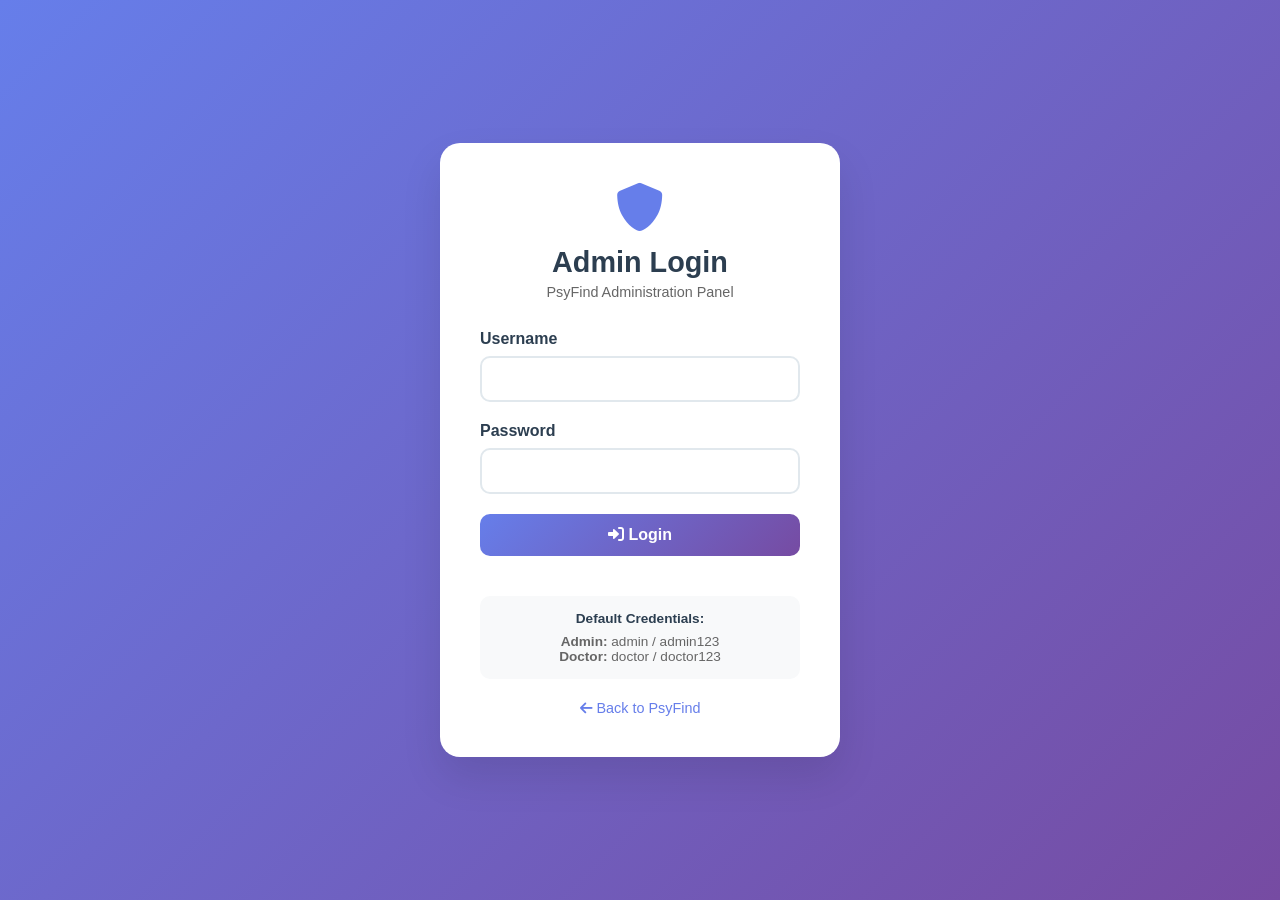
<file: templates/admin_login_backup.html>
<!DOCTYPE html>
<html lang="en">
<head>
    <meta charset="UTF-8">
    <meta name="viewport" content="width=device-width, initial-scale=1.0">
    <title>PsyFind Admin Login</title>
    <link rel="stylesheet" href="https://cdnjs.cloudflare.com/ajax/libs/font-awesome/6.0.0/css/all.min.css">
    <style>
        * {
            margin: 0;
            padding: 0;
            box-sizing: border-box;
        }

        body {
            font-family: 'Segoe UI', Tahoma, Geneva, Verdana, sans-serif;
            background: linear-gradient(135deg, #667eea 0%, #764ba2 100%);
            min-height: 100vh;
            display: flex;
            align-items: center;
            justify-content: center;
        }

        .login-container {
            background: white;
            border-radius: 20px;
            box-shadow: 0 20px 40px rgba(0,0,0,0.1);
            padding: 40px;
            width: 100%;
            max-width: 400px;
            text-align: center;
        }

        .login-header {
            margin-bottom: 30px;
        }

        .login-header i {
            font-size: 3rem;
            color: #667eea;
            margin-bottom: 15px;
        }

        .login-header h1 {
            color: #2c3e50;
            font-size: 1.8rem;
            margin-bottom: 5px;
        }

        .login-header p {
            color: #666;
            font-size: 0.9rem;
        }

        .form-group {
            margin-bottom: 20px;
            text-align: left;
        }

        .form-group label {
            display: block;
            margin-bottom: 8px;
            color: #2c3e50;
            font-weight: 600;
        }

        .form-group input {
            width: 100%;
            padding: 12px 15px;
            border: 2px solid #e1e8ed;
            border-radius: 10px;
            font-size: 1rem;
            transition: border-color 0.3s ease;
        }

        .form-group input:focus {
            outline: none;
            border-color: #667eea;
        }

        .login-btn {
            width: 100%;
            padding: 12px;
            background: linear-gradient(135deg, #667eea 0%, #764ba2 100%);
            color: white;
            border: none;
            border-radius: 10px;
            font-size: 1rem;
            font-weight: 600;
            cursor: pointer;
            transition: transform 0.3s ease;
            margin-bottom: 20px;
        }

        .login-btn:hover {
            transform: translateY(-2px);
        }

        .login-btn:disabled {
            opacity: 0.6;
            cursor: not-allowed;
            transform: none;
        }

        .error-message {
            background: #fee;
            color: #c33;
            padding: 10px;
            border-radius: 8px;
            margin-bottom: 20px;
            display: none;
        }

        .credentials-info {
            background: #f8f9fa;
            border-radius: 10px;
            padding: 15px;
            margin-top: 20px;
            font-size: 0.85rem;
            color: #666;
        }

        .credentials-info h4 {
            color: #2c3e50;
            margin-bottom: 8px;
        }

        .back-link {
            margin-top: 20px;
        }

        .back-link a {
            color: #667eea;
            text-decoration: none;
            font-size: 0.9rem;
        }

        .back-link a:hover {
            text-decoration: underline;
        }
    </style>
</head>
<body>
    <div class="login-container">
        <div class="login-header">
            <i class="fas fa-shield-alt"></i>
            <h1>Admin Login</h1>
            <p>PsyFind Administration Panel</p>
        </div>

        <div class="error-message" id="errorMessage"></div>

        <form id="loginForm">
            <div class="form-group">
                <label for="username">Username</label>
                <input type="text" id="username" name="username" required>
            </div>

            <div class="form-group">
                <label for="password">Password</label>
                <input type="password" id="password" name="password" required>
            </div>

            <button type="submit" class="login-btn" id="loginBtn">
                <i class="fas fa-sign-in-alt"></i> Login
            </button>
        </form>

        <div class="credentials-info">
            <h4>Default Credentials:</h4>
            <p><strong>Admin:</strong> admin / admin123</p>
            <p><strong>Doctor:</strong> doctor / doctor123</p>
        </div>

        <div class="back-link">
            <a href="/"><i class="fas fa-arrow-left"></i> Back to PsyFind</a>
        </div>
    </div>

    <script>
        document.getElementById('loginForm').addEventListener('submit', async function(e) {
            e.preventDefault();
            
            const loginBtn = document.getElementById('loginBtn');
            const errorMessage = document.getElementById('errorMessage');
            const username = document.getElementById('username').value;
            const password = document.getElementById('password').value;
            
            // Clear previous errors
            errorMessage.style.display = 'none';
            
            // Disable button and show loading
            loginBtn.disabled = true;
            loginBtn.innerHTML = '<i class="fas fa-spinner fa-spin"></i> Logging in...';
            
            try {
                const response = await fetch('/admin/login', {
                    method: 'POST',
                    headers: {
                        'Content-Type': 'application/json',
                    },
                    body: JSON.stringify({
                        username: username,
                        password: password
                    })
                });
                
                const data = await response.json();
                
                if (response.ok && data.success) {
                    // Redirect to dashboard
                    window.location.href = data.redirect;
                } else {
                    // Show error
                    errorMessage.textContent = data.error || 'Login failed';
                    errorMessage.style.display = 'block';
                }
            } catch (error) {
                errorMessage.textContent = 'Network error. Please try again.';
                errorMessage.style.display = 'block';
            } finally {
                // Re-enable button
                loginBtn.disabled = false;
                loginBtn.innerHTML = '<i class="fas fa-sign-in-alt"></i> Login';
            }
        });
    </script>
</body>
</html>
</file>
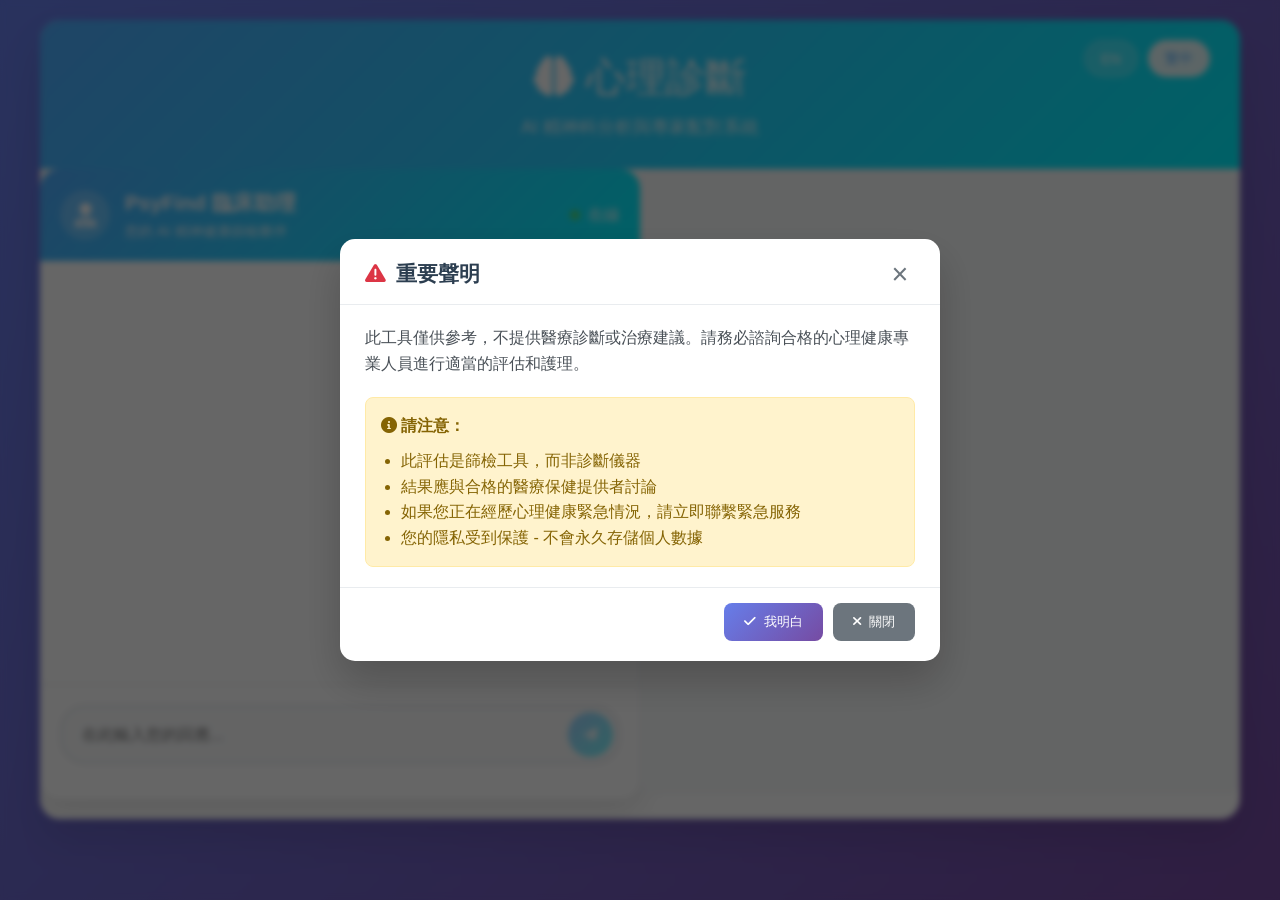
<file: templates/index_backup.html>
<!DOCTYPE html>
<html lang="en">
<head>
    <meta charset="UTF-8">
    <meta name="viewport" content="width=device-width, initial-scale=1.0">
    <title>PsyFind - AI Psychiatric Analysis & Matching</title>
    <link href="https://cdnjs.cloudflare.com/ajax/libs/font-awesome/6.0.0/css/all.min.css" rel="stylesheet">
    <style>
        * {
            margin: 0;
            padding: 0;
            box-sizing: border-box;
        }

        body {
            font-family: 'Segoe UI', Tahoma, Geneva, Verdana, sans-serif;
            background: linear-gradient(135deg, #667eea 0%, #764ba2 100%);
            min-height: 100vh;
            padding: 20px;
        }

        .container {
            max-width: 1200px;
            margin: 0 auto;
            background: white;
            border-radius: 20px;
            box-shadow: 0 20px 40px rgba(0,0,0,0.1);
            overflow: hidden;
        }

        .header {
            background: linear-gradient(135deg, #4facfe 0%, #00f2fe 100%);
            color: white;
            padding: 30px;
            text-align: center;
            position: relative;
        }

        .header h1 {
            font-size: 2.5rem;
            margin-bottom: 10px;
            font-weight: 300;
        }

        .header p {
            font-size: 1.1rem;
            opacity: 0.9;
        }

        .language-toggle {
            position: absolute;
            top: 20px;
            right: 30px;
            display: flex;
            gap: 10px;
        }

        .lang-btn {
            background: rgba(255, 255, 255, 0.2);
            color: white;
            border: 1px solid rgba(255, 255, 255, 0.3);
            padding: 8px 16px;
            border-radius: 20px;
            cursor: pointer;
            transition: all 0.3s ease;
            font-size: 0.9rem;
        }

        .lang-btn:hover {
            background: rgba(255, 255, 255, 0.3);
        }

        .lang-btn.active {
            background: rgba(255, 255, 255, 0.9);
            color: #4facfe;
        }

        .main-content {
            display: grid;
            grid-template-columns: 1fr 1fr;
            gap: 0;
            min-height: 600px;
        }

        .form-section {
            padding: 40px;
            background: #f8f9fa;
        }

        .results-section {
            padding: 40px;
            background: white;
            border-left: 1px solid #e9ecef;
        }

        .form-group {
            margin-bottom: 25px;
        }

        .form-group label {
            display: block;
            margin-bottom: 8px;
            font-weight: 600;
            color: #333;
        }

        .form-group input,
        .form-group select,
        .form-group textarea {
            width: 100%;
            padding: 12px 16px;
            border: 2px solid #e9ecef;
            border-radius: 10px;
            font-size: 16px;
            transition: border-color 0.3s ease;
        }

        .form-group input:focus,
        .form-group select:focus,
        .form-group textarea:focus {
            outline: none;
            border-color: #4facfe;
        }

        .form-group textarea {
            resize: vertical;
            min-height: 120px;
        }

        .btn-analyze {
            background: linear-gradient(135deg, #4facfe 0%, #00f2fe 100%);
            color: white;
            border: none;
            padding: 15px 30px;
            border-radius: 10px;
            font-size: 18px;
            font-weight: 600;
            cursor: pointer;
            width: 100%;
            transition: transform 0.2s ease;
        }

        .btn-analyze:hover {
            transform: translateY(-2px);
        }

        .btn-analyze:disabled {
            opacity: 0.6;
            cursor: not-allowed;
            transform: none;
        }

        .loading {
            display: none;
            text-align: center;
            padding: 40px;
        }

        .loading i {
            font-size: 3rem;
            color: #4facfe;
            animation: spin 1s linear infinite;
        }

        @keyframes spin {
            0% { transform: rotate(0deg); }
            100% { transform: rotate(360deg); }
        }

        .results {
            display: none;
        }

        .analysis-card {
            background: #f8f9fa;
            border-radius: 15px;
            padding: 25px;
            margin-bottom: 25px;
            border-left: 5px solid #4facfe;
        }

        .disorder-match {
            background: white;
            border-radius: 10px;
            padding: 20px;
            margin-bottom: 15px;
            box-shadow: 0 2px 10px rgba(0,0,0,0.1);
        }

        .disorder-match h4 {
            color: #333;
            margin-bottom: 10px;
            display: flex;
            align-items: center;
            gap: 10px;
        }

        .confidence-badge {
            background: #4facfe;
            color: white;
            padding: 4px 12px;
            border-radius: 20px;
            font-size: 0.8rem;
            font-weight: 600;
        }

        .psychiatrist-card {
            background: white;
            border-radius: 15px;
            padding: 25px;
            margin-bottom: 20px;
            box-shadow: 0 5px 15px rgba(0,0,0,0.1);
            border: 1px solid #e9ecef;
            transition: transform 0.2s ease;
        }

        .psychiatrist-card:hover {
            transform: translateY(-5px);
            box-shadow: 0 10px 25px rgba(0,0,0,0.15);
        }

        .psychiatrist-name {
            font-size: 1.3rem;
            font-weight: 600;
            color: #333;
            margin-bottom: 10px;
        }

        .psychiatrist-specialty {
            color: #4facfe;
            font-weight: 600;
            margin-bottom: 8px;
        }

        .psychiatrist-info {
            display: grid;
            grid-template-columns: 1fr 1fr;
            gap: 10px;
            margin-top: 15px;
            font-size: 0.9rem;
        }

        .info-item {
            display: flex;
            align-items: center;
            gap: 8px;
        }

        .info-item i {
            color: #666;
            width: 16px;
        }

        .recommendations {
            background: #fff3cd;
            border: 1px solid #ffeaa7;
            border-radius: 10px;
            padding: 20px;
            margin-top: 25px;
        }

        .recommendations h3 {
            color: #856404;
            margin-bottom: 15px;
            display: flex;
            align-items: center;
            gap: 10px;
        }

        .recommendations ul {
            list-style: none;
            padding-left: 0;
        }

        .recommendations li {
            margin-bottom: 8px;
            padding-left: 20px;
            position: relative;
        }

        .recommendations li:before {
            content: "•";
            color: #856404;
            font-weight: bold;
            position: absolute;
            left: 0;
        }

        .detailed-report {
            background: #f8f9fa;
            border: 1px solid #dee2e6;
            border-radius: 15px;
            padding: 25px;
            margin-top: 25px;
            font-family: 'Georgia', serif;
            line-height: 1.6;
        }

        .detailed-report h1,
        .detailed-report h2,
        .detailed-report h3 {
            color: #2c3e50;
            margin-top: 20px;
            margin-bottom: 10px;
        }

        .detailed-report h1 {
            font-size: 1.5rem;
            border-bottom: 2px solid #4facfe;
            padding-bottom: 10px;
        }

        .detailed-report h2 {
            font-size: 1.3rem;
            color: #34495e;
        }

        .detailed-report h3 {
            font-size: 1.1rem;
            color: #5a6c7d;
        }

        .detailed-report ul,
        .detailed-report ol {
            margin-left: 20px;
            margin-bottom: 15px;
        }

        .detailed-report li {
            margin-bottom: 5px;
        }

        .detailed-report strong {
            color: #2c3e50;
        }

        .detailed-report p {
            margin-bottom: 15px;
            text-align: justify;
        }

        .report-toggle {
            background: linear-gradient(135deg, #667eea 0%, #764ba2 100%);
            color: white;
            border: none;
            padding: 12px 24px;
            border-radius: 25px;
            font-size: 16px;
            font-weight: 600;
            cursor: pointer;
            margin-bottom: 20px;
            transition: transform 0.2s ease;
            display: flex;
            align-items: center;
            gap: 10px;
        }

        .report-toggle:hover {
            transform: translateY(-2px);
        }

        .report-toggle i {
            transition: transform 0.3s ease;
        }

        .report-toggle.collapsed i {
            transform: rotate(180deg);
        }

        .whiteley-questions {
            margin-top: 20px;
        }

        .question-item {
            background: white;
            border: 1px solid #e9ecef;
            border-radius: 10px;
            padding: 20px;
            margin-bottom: 20px;
            box-shadow: 0 2px 5px rgba(0,0,0,0.05);
        }

        .question-text {
            font-weight: 600;
            color: #2c3e50;
            margin-bottom: 15px;
            font-size: 1.1rem;
        }

        .rating-scale {
            display: flex;
            flex-wrap: wrap;
            gap: 15px;
            align-items: center;
        }

        .rating-scale label {
            display: flex;
            align-items: center;
            gap: 8px;
            cursor: pointer;
            padding: 8px 12px;
            border-radius: 20px;
            transition: background-color 0.2s ease;
            font-size: 0.9rem;
            white-space: nowrap;
        }

        .rating-scale label:hover {
            background-color: #f8f9fa;
        }

        .rating-scale input[type="radio"] {
            margin: 0;
            transform: scale(1.2);
        }

        .rating-scale input[type="radio"]:checked + span {
            font-weight: 600;
            color: #4facfe;
        }

        @media (max-width: 768px) {
            .rating-scale {
                flex-direction: column;
                align-items: flex-start;
            }
            
            .rating-scale label {
                width: 100%;
                justify-content: flex-start;
            }
        }

        .whiteley-results {
            text-align: center;
            padding: 20px;
        }

        .score-display {
            margin-bottom: 20px;
        }

        .score-number {
            font-size: 3rem;
            font-weight: bold;
            color: #4facfe;
        }

        .score-total {
            font-size: 1.5rem;
            color: #666;
            margin-left: 5px;
        }

        .severity-badge {
            display: inline-block;
            padding: 8px 16px;
            border-radius: 20px;
            font-weight: 600;
            margin-bottom: 15px;
            text-transform: uppercase;
            font-size: 0.9rem;
        }

        .severity-minimal {
            background-color: #d4edda;
            color: #155724;
        }

        .severity-mild {
            background-color: #fff3cd;
            color: #856404;
        }

        .severity-moderate {
            background-color: #ffeaa7;
            color: #b8860b;
        }

        .severity-severe {
            background-color: #f8d7da;
            color: #721c24;
        }

        .interpretation {
            font-style: italic;
            color: #666;
            margin-top: 10px;
        }

        /* Chat Interface Styles */
        .chat-container {
            background: white;
            border-radius: 20px;
            box-shadow: 0 10px 30px rgba(0,0,0,0.1);
            display: flex;
            flex-direction: column;
            height: 70vh;
            min-height: 600px;
            margin-bottom: 20px;
        }

        .chat-header {
            background: linear-gradient(135deg, #4facfe 0%, #00f2fe 100%);
            color: white;
            padding: 20px;
            border-radius: 20px 20px 0 0;
            display: flex;
            align-items: center;
            gap: 15px;
        }

        .chat-avatar {
            width: 50px;
            height: 50px;
            background: rgba(255,255,255,0.2);
            border-radius: 50%;
            display: flex;
            align-items: center;
            justify-content: center;
            font-size: 1.5rem;
        }

        .chat-info h3 {
            font-size: 1.3rem;
            margin-bottom: 5px;
        }

        .chat-info p {
            opacity: 0.9;
            font-size: 0.9rem;
        }

        .chat-status {
            margin-left: auto;
            display: flex;
            align-items: center;
            gap: 8px;
        }

        .status-indicator {
            width: 10px;
            height: 10px;
            border-radius: 50%;
            background: #4ade80;
        }

        .chat-messages {
            flex: 1;
            padding: 20px;
            overflow-y: auto;
            display: flex;
            flex-direction: column;
            gap: 15px;
        }

        .message {
            display: flex;
            align-items: flex-start;
            gap: 10px;
            animation: fadeInUp 0.3s ease;
        }

        .message.user {
            flex-direction: row-reverse;
        }

        .message-avatar {
            width: 35px;
            height: 35px;
            border-radius: 50%;
            display: flex;
            align-items: center;
            justify-content: center;
            font-size: 0.9rem;
            flex-shrink: 0;
        }

        .message.assistant .message-avatar {
            background: linear-gradient(135deg, #4facfe 0%, #00f2fe 100%);
            color: white;
        }

        .message.user .message-avatar {
            background: #e5e7eb;
            color: #6b7280;
        }

        .message-content {
            max-width: 70%;
            padding: 12px 16px;
            border-radius: 18px;
            line-height: 1.4;
        }

        .message.assistant .message-content {
            background: #f3f4f6;
            color: #374151;
            border-bottom-left-radius: 6px;
        }

        .message.user .message-content {
            background: linear-gradient(135deg, #4facfe 0%, #00f2fe 100%);
            color: white;
            border-bottom-right-radius: 6px;
        }

        .chat-input-container {
            padding: 20px;
            border-top: 1px solid #e5e7eb;
        }

        .chat-input-wrapper {
            display: flex;
            gap: 10px;
            align-items: center;
            background: #f9fafb;
            border-radius: 25px;
            padding: 5px;
            border: 2px solid #e5e7eb;
            transition: border-color 0.3s ease;
        }

        .chat-input-wrapper:focus-within {
            border-color: #4facfe;
        }

        #chatInput {
            flex: 1;
            border: none;
            background: transparent;
            padding: 12px 15px;
            font-size: 1rem;
            outline: none;
        }

        .send-btn {
            width: 45px;
            height: 45px;
            border-radius: 50%;
            border: none;
            background: linear-gradient(135deg, #4facfe 0%, #00f2fe 100%);
            color: white;
            cursor: pointer;
            display: flex;
            align-items: center;
            justify-content: center;
            transition: transform 0.2s ease;
        }

        .send-btn:hover:not(:disabled) {
            transform: scale(1.05);
        }

        .send-btn:disabled {
            opacity: 0.5;
            cursor: not-allowed;
        }

        .quick-responses {
            display: flex;
            flex-wrap: wrap;
            gap: 8px;
            margin-top: 15px;
        }

        .quick-response-btn {
            padding: 8px 16px;
            border: 2px solid #e5e7eb;
            background: white;
            color: #6b7280;
            border-radius: 20px;
            cursor: pointer;
            font-size: 0.9rem;
            transition: all 0.3s ease;
        }

        .quick-response-btn:hover {
            border-color: #4facfe;
            color: #4facfe;
        }

        .assessment-panel, .results-panel {
            background: white;
            border-radius: 20px;
            box-shadow: 0 10px 30px rgba(0,0,0,0.1);
            display: flex;
            flex-direction: column;
            height: 70vh;
            min-height: 600px;
            margin-top: 20px;
        }

        .results-panel {
            width: 100%;
            max-width: 800px;
            margin: 20px auto;
            position: fixed;
            top: 10%;
            left: 50%;
            transform: translateX(-50%);
            z-index: 1000;
            max-height: 80vh;
        }

        .assessment-header, .results-header {
            background: linear-gradient(135deg, #667eea 0%, #764ba2 100%);
            color: white;
            padding: 20px;
            border-radius: 20px 20px 0 0;
            display: flex;
            justify-content: space-between;
            align-items: center;
        }

        .results-header {
            background: linear-gradient(135deg, #4facfe 0%, #00f2fe 100%);
        }

        .close-assessment, .close-results {
            background: none;
            border: none;
            color: white;
            font-size: 1.2rem;
            cursor: pointer;
            padding: 5px;
            border-radius: 50%;
            transition: background 0.3s ease;
        }

        .close-assessment:hover, .close-results:hover {
            background: rgba(255,255,255,0.2);
        }

        .assessment-content, .results-content {
            flex: 1;
            padding: 20px;
            overflow-y: auto;
        }

        .assessment-actions {
            padding: 20px;
            border-top: 1px solid #e5e7eb;
            display: flex;
            gap: 10px;
            justify-content: flex-end;
        }

        .btn-primary, .btn-secondary {
            padding: 12px 24px;
            border-radius: 8px;
            border: none;
            cursor: pointer;
            font-weight: 600;
            transition: all 0.3s ease;
        }

        .btn-primary {
            background: linear-gradient(135deg, #4facfe 0%, #00f2fe 100%);
            color: white;
        }

        .btn-secondary {
            background: #e5e7eb;
            color: #6b7280;
        }

        .typing-indicator {
            display: flex;
            align-items: center;
            gap: 5px;
            padding: 12px 16px;
            background: #f3f4f6;
            border-radius: 18px;
            border-bottom-left-radius: 6px;
            max-width: 70px;
        }

        .typing-dot {
            width: 8px;
            height: 8px;
            border-radius: 50%;
            background: #9ca3af;
            animation: typing 1.4s infinite ease-in-out;
        }

        .typing-dot:nth-child(2) { animation-delay: 0.2s; }
        .typing-dot:nth-child(3) { animation-delay: 0.4s; }

        @keyframes typing {
            0%, 60%, 100% { transform: translateY(0); opacity: 0.4; }
            30% { transform: translateY(-10px); opacity: 1; }
        }

        @keyframes fadeInUp {
            from {
                opacity: 0;
                transform: translateY(20px);
            }
            to {
                opacity: 1;
                transform: translateY(0);
            }
        }

        /* Results Panel Styles */
        .results-section {
            margin-bottom: 25px;
            padding: 20px;
            border-radius: 12px;
            background: #f8f9fa;
        }

        .results-section h4 {
            color: #2c3e50;
            margin-bottom: 15px;
            font-size: 1.2rem;
            display: flex;
            align-items: center;
            gap: 10px;
        }

        .score-display {
            text-align: center;
            margin-bottom: 20px;
            padding: 20px;
            background: white;
            border-radius: 12px;
            box-shadow: 0 2px 10px rgba(0,0,0,0.1);
        }

        .score-number {
            font-size: 3rem;
            font-weight: bold;
            color: #4facfe;
        }

        .disorder-match {
            background: white;
            border-radius: 10px;
            padding: 15px;
            margin-bottom: 15px;
            border-left: 4px solid #4facfe;
            box-shadow: 0 2px 8px rgba(0,0,0,0.1);
        }

        .disorder-match h5 {
            color: #2c3e50;
            margin-bottom: 8px;
            display: flex;
            justify-content: space-between;
            align-items: center;
        }

        .confidence-badge {
            background: linear-gradient(135deg, #4facfe 0%, #00f2fe 100%);
            color: white;
            padding: 4px 12px;
            border-radius: 15px;
            font-size: 0.9rem;
            font-weight: 600;
        }

        .specialist-card {
            background: white;
            border-radius: 10px;
            padding: 20px;
            margin-bottom: 15px;
            box-shadow: 0 2px 8px rgba(0,0,0,0.1);
            border-left: 4px solid #667eea;
        }

        .specialist-name {
            font-size: 1.1rem;
            font-weight: 600;
            color: #2c3e50;
            margin-bottom: 10px;
        }

        .specialist-detail {
            margin-bottom: 8px;
            color: #666;
        }

        .specialist-detail strong {
            color: #2c3e50;
        }

        .clinical-report {
            background: white;
            border-radius: 10px;
            padding: 20px;
            line-height: 1.6;
            color: #2c3e50;
            box-shadow: 0 2px 8px rgba(0,0,0,0.1);
            font-size: 0.95rem;
        }
        
        .clinical-report h3, .clinical-report h4 {
            color: #2c3e50;
            margin-top: 1.5em;
            margin-bottom: 0.5em;
            font-weight: 600;
        }
        
        .clinical-report h3 {
            font-size: 1.1em;
            border-bottom: 2px solid #e9ecef;
            padding-bottom: 0.3em;
        }
        
        .clinical-report h4 {
            font-size: 1em;
            color: #495057;
        }
        
        .clinical-report p {
            margin-bottom: 1em;
        }
        
        .clinical-report ul, .clinical-report ol {
            margin: 1em 0;
            padding-left: 1.5em;
        }
        
        .clinical-report li {
            margin-bottom: 0.5em;
        }
        
        .clinical-report strong {
            color: #2c3e50;
            font-weight: 600;
        }

        .recommendations-list {
            background: white;
            border-radius: 10px;
            padding: 20px;
            box-shadow: 0 2px 8px rgba(0,0,0,0.1);
        }

        .recommendations-list ol {
            padding-left: 20px;
        }

        .recommendations-list li {
            margin-bottom: 10px;
            color: #2c3e50;
            line-height: 1.5;
        }

        /* Collapsible sections */
        .collapsible-header {
            cursor: pointer;
            display: flex;
            justify-content: space-between;
            align-items: center;
            transition: all 0.3s ease;
            user-select: none;
        }

        .collapsible-header:hover {
            color: #4facfe;
        }

        .toggle-icon {
            transition: transform 0.3s ease;
            font-size: 0.9rem;
        }

        .toggle-icon.rotated {
            transform: rotate(180deg);
        }

        .collapsible-content {
            overflow: hidden;
            transition: all 0.3s ease;
        }

        .collapsible-content.expanded {
            display: block !important;
        }

        /* Modal Styles */
        .modal-overlay {
            position: fixed;
            top: 0;
            left: 0;
            width: 100%;
            height: 100%;
            background: rgba(0, 0, 0, 0.6);
            z-index: 10000;
            display: flex;
            align-items: center;
            justify-content: center;
            backdrop-filter: blur(3px);
        }

        .modal-content {
            background: white;
            border-radius: 15px;
            box-shadow: 0 20px 40px rgba(0, 0, 0, 0.2);
            max-width: 600px;
            width: 90%;
            max-height: 80vh;
            overflow-y: auto;
            animation: modalSlideIn 0.3s ease-out;
        }

        @keyframes modalSlideIn {
            from {
                opacity: 0;
                transform: translateY(-30px) scale(0.95);
            }
            to {
                opacity: 1;
                transform: translateY(0) scale(1);
            }
        }

        .modal-header {
            padding: 20px 25px 15px;
            border-bottom: 1px solid #e9ecef;
            display: flex;
            justify-content: space-between;
            align-items: center;
        }

        .modal-header h3 {
            margin: 0;
            color: #2c3e50;
            font-size: 1.3rem;
            display: flex;
            align-items: center;
        }

        .modal-close {
            background: none;
            border: none;
            font-size: 1.8rem;
            color: #6c757d;
            cursor: pointer;
            padding: 0;
            width: 30px;
            height: 30px;
            display: flex;
            align-items: center;
            justify-content: center;
            border-radius: 50%;
            transition: all 0.2s ease;
        }

        .modal-close:hover {
            background: #f8f9fa;
            color: #dc3545;
        }

        .modal-body {
            padding: 20px 25px;
            line-height: 1.6;
        }

        .modal-body p {
            margin-bottom: 15px;
            color: #495057;
        }

        .modal-footer {
            padding: 15px 25px 20px;
            display: flex;
            gap: 10px;
            justify-content: flex-end;
            border-top: 1px solid #e9ecef;
        }

        .btn {
            padding: 10px 20px;
            border: none;
            border-radius: 8px;
            cursor: pointer;
            font-weight: 500;
            transition: all 0.2s ease;
            display: flex;
            align-items: center;
            gap: 8px;
        }

        .btn-primary {
            background: linear-gradient(135deg, #667eea 0%, #764ba2 100%);
            color: white;
        }

        .btn-primary:hover {
            transform: translateY(-1px);
            box-shadow: 0 4px 12px rgba(102, 126, 234, 0.3);
        }

        .btn-secondary {
            background: #6c757d;
            color: white;
        }

        .btn-secondary:hover {
            background: #5a6268;
            transform: translateY(-1px);
        }

        /* Progressive Assessment Styles */
        .assessment-progress {
            margin-bottom: 30px;
            text-align: center;
        }

        .progress-bar {
            width: 100%;
            height: 8px;
            background: #e9ecef;
            border-radius: 4px;
            overflow: hidden;
            margin-bottom: 10px;
        }

        .progress-fill {
            height: 100%;
            background: linear-gradient(135deg, #667eea 0%, #764ba2 100%);
            transition: width 0.3s ease;
            border-radius: 4px;
        }

        .progress-text {
            font-size: 0.9rem;
            color: #6c757d;
            font-weight: 500;
        }

        .current-question {
            margin: 30px 0;
        }

        .question-item {
            background: white;
            border-radius: 15px;
            padding: 30px;
            box-shadow: 0 4px 20px rgba(0, 0, 0, 0.1);
            margin-bottom: 20px;
        }

        .question-number {
            color: #667eea;
            font-size: 1.1rem;
            margin-bottom: 15px;
            font-weight: 600;
        }

        .question-text {
            font-size: 1.2rem;
            color: #2c3e50;
            margin-bottom: 25px;
            line-height: 1.5;
        }

        .rating-scale {
            display: flex;
            flex-direction: column;
            gap: 12px;
        }

        .option-label {
            display: flex;
            align-items: center;
            padding: 15px 20px;
            border: 2px solid #e9ecef;
            border-radius: 10px;
            cursor: pointer;
            transition: all 0.2s ease;
            background: #f8f9fa;
        }

        .option-label:hover {
            border-color: #667eea;
            background: #f0f4ff;
            transform: translateY(-1px);
        }

        .option-label input[type="radio"] {
            margin-right: 15px;
            transform: scale(1.2);
        }

        .option-label input[type="radio"]:checked + .option-text {
            color: #667eea;
            font-weight: 600;
        }

        .option-label:has(input[type="radio"]:checked) {
            border-color: #667eea;
            background: #f0f4ff;
            box-shadow: 0 2px 10px rgba(102, 126, 234, 0.2);
        }

        .option-text {
            font-size: 1rem;
            color: #495057;
            transition: all 0.2s ease;
        }

        .question-navigation {
            display: flex;
            justify-content: space-between;
            margin-top: 30px;
            padding: 0 20px;
        }

        .nav-btn {
            padding: 12px 25px;
            border: none;
            border-radius: 8px;
            font-weight: 500;
            cursor: pointer;
            transition: all 0.2s ease;
            font-size: 1rem;
        }

        .nav-btn:disabled {
            background: #e9ecef;
            color: #6c757d;
            cursor: not-allowed;
        }

        .nav-btn:not(:disabled) {
            background: linear-gradient(135deg, #667eea 0%, #764ba2 100%);
            color: white;
        }

        .nav-btn:not(:disabled):hover {
            transform: translateY(-1px);
            box-shadow: 0 4px 12px rgba(102, 126, 234, 0.3);
        }

        .assessment-complete {
            text-align: center;
            padding: 40px 20px;
        }

        .completion-icon {
            font-size: 4rem;
            color: #28a745;
            margin-bottom: 20px;
            animation: bounce 0.6s ease;
        }

        @keyframes bounce {
            0%, 20%, 50%, 80%, 100% { transform: translateY(0); }
            40% { transform: translateY(-10px); }
            60% { transform: translateY(-5px); }
        }

        .assessment-complete h3 {
            color: #28a745;
            margin-bottom: 15px;
            font-size: 1.5rem;
        }

        .assessment-complete p {
            color: #6c757d;
            margin-bottom: 30px;
            line-height: 1.6;
        }

        .submit-btn {
            background: linear-gradient(135deg, #28a745 0%, #20c997 100%);
            color: white;
            border: none;
            padding: 15px 30px;
            border-radius: 10px;
            font-size: 1.1rem;
            font-weight: 600;
            cursor: pointer;
            transition: all 0.2s ease;
            display: inline-flex;
            align-items: center;
            gap: 10px;
        }

        .submit-btn:hover {
            transform: translateY(-2px);
            box-shadow: 0 6px 20px rgba(40, 167, 69, 0.3);
        }

        .submission-progress {
            text-align: center;
            padding: 40px 20px;
        }

        .loading-spinner {
            width: 50px;
            height: 50px;
            border: 4px solid #e9ecef;
            border-top: 4px solid #667eea;
            border-radius: 50%;
            animation: spin 1s linear infinite;
            margin: 0 auto 20px;
        }

        @keyframes spin {
            0% { transform: rotate(0deg); }
            100% { transform: rotate(360deg); }
        }

        .submission-steps {
            display: flex;
            justify-content: center;
            gap: 30px;
            margin-top: 30px;
        }

        .step {
            display: flex;
            flex-direction: column;
            align-items: center;
            gap: 8px;
            color: #6c757d;
            font-size: 0.9rem;
        }

        .step.active {
            color: #667eea;
        }

        .step i {
            font-size: 1.5rem;
        }

        .fade-in {
            animation: fadeIn 0.4s ease-in;
        }

        @keyframes fadeIn {
            from { opacity: 0; transform: translateY(10px); }
            to { opacity: 1; transform: translateY(0); }
        }

        /* Desktop/Mobile visibility classes */
        .desktop-only {
            display: block;
        }

        .mobile-only {
            display: none;
        }

        @media (max-width: 768px) {
            .rating-scale {
                gap: 8px;
            }
            
            .option-label {
                padding: 12px 15px;
            }
            
            .question-navigation {
                padding: 0 10px;
            }
            
            .submission-steps {
                flex-direction: column;
                gap: 15px;
            }
        }

        /* Mobile Responsive Design */
        @media (max-width: 768px) {
            body {
                padding: 0;
                margin: 0;
            }

            .container {
                padding: 10px;
                max-width: 100%;
            }

            .main-content {
                grid-template-columns: 1fr;
                gap: 15px;
                padding: 0;
            }
            
            .results-section {
                border-left: none;
                border-top: 1px solid #e9ecef;
                padding: 15px;
            }

            .header {
                padding: 15px 10px;
                text-align: center;
            }

            .header h1 {
                font-size: 1.8rem;
                margin-bottom: 5px;
            }

            .header p {
                font-size: 0.9rem;
            }

            /* Mobile Chat Interface */
            .chat-interface {
                position: fixed;
                bottom: 0;
                left: 0;
                right: 0;
                background: white;
                border-top: 1px solid #e9ecef;
                box-shadow: 0 -4px 20px rgba(0, 0, 0, 0.1);
                z-index: 1000;
                max-height: 70vh;
                display: flex;
                flex-direction: column;
            }

            .chat-header {
                padding: 15px;
                background: linear-gradient(135deg, #667eea 0%, #764ba2 100%);
                color: white;
                display: flex;
                justify-content: between;
                align-items: center;
                border-radius: 0;
            }

            .chat-toggle {
                display: block;
                background: none;
                border: none;
                color: white;
                font-size: 1.2rem;
                cursor: pointer;
                margin-left: auto;
            }

            .chat-messages {
                max-height: 40vh;
                overflow-y: auto;
                padding: 15px;
                flex: 1;
            }

            .chat-input-container {
                padding: 15px;
                border-top: 1px solid #e9ecef;
                background: #f8f9fa;
            }

            /* Mobile Assessment Panel as Floating Modal */
            .assessment-panel {
                position: fixed !important;
                top: 0;
                left: 0;
                right: 0;
                bottom: 0;
                background: rgba(0, 0, 0, 0.5);
                z-index: 2000;
                display: none;
                align-items: center;
                justify-content: center;
                padding: 20px;
            }

            .assessment-content {
                background: white;
                border-radius: 15px;
                width: 100%;
                max-width: 500px;
                max-height: 90vh;
                overflow-y: auto;
                box-shadow: 0 20px 40px rgba(0, 0, 0, 0.3);
                animation: modalSlideUp 0.3s ease-out;
            }

            @keyframes modalSlideUp {
                from {
                    opacity: 0;
                    transform: translateY(50px) scale(0.95);
                }
                to {
                    opacity: 1;
                    transform: translateY(0) scale(1);
                }
            }

            .assessment-header {
                padding: 20px;
                border-bottom: 1px solid #e9ecef;
                display: flex;
                justify-content: space-between;
                align-items: center;
                background: linear-gradient(135deg, #667eea 0%, #764ba2 100%);
                color: white;
                border-radius: 15px 15px 0 0;
            }

            .assessment-header h2 {
                margin: 0;
                font-size: 1.2rem;
            }

            .close-assessment {
                background: none;
                border: none;
                color: white;
                font-size: 1.5rem;
                cursor: pointer;
                padding: 5px;
                border-radius: 50%;
                width: 35px;
                height: 35px;
                display: flex;
                align-items: center;
                justify-content: center;
            }

            .close-assessment:hover {
                background: rgba(255, 255, 255, 0.2);
            }

            .assessment-body {
                padding: 20px;
            }

            /* Mobile Results Panel as Floating Modal */
            .results-panel {
                position: fixed !important;
                top: 0;
                left: 0;
                right: 0;
                bottom: 0;
                background: rgba(0, 0, 0, 0.5);
                z-index: 2000;
                display: none;
                align-items: center;
                justify-content: center;
                padding: 20px;
                transform: none !important;
                margin: 0 !important;
            }

            .results-content {
                background: white;
                border-radius: 15px;
                width: 100%;
                max-width: 500px;
                max-height: 90vh;
                overflow-y: auto;
                box-shadow: 0 20px 40px rgba(0, 0, 0, 0.3);
                animation: modalSlideUp 0.3s ease-out;
            }

            .results-header {
                padding: 20px;
                border-bottom: 1px solid #e9ecef;
                display: flex;
                justify-content: space-between;
                align-items: center;
                background: linear-gradient(135deg, #28a745 0%, #20c997 100%);
                color: white;
                border-radius: 15px 15px 0 0;
            }

            .results-header h2 {
                margin: 0;
                font-size: 1.2rem;
            }

            .close-results {
                background: none;
                border: none;
                color: white;
                font-size: 1.5rem;
                cursor: pointer;
                padding: 5px;
                border-radius: 50%;
                width: 35px;
                height: 35px;
                display: flex;
                align-items: center;
                justify-content: center;
            }

            .close-results:hover {
                background: rgba(255, 255, 255, 0.2);
            }

            .results-body {
                padding: 20px;
            }

            /* Mobile Results Content Styling */
            .results-body .analysis-card {
                margin-bottom: 20px;
            }

            /* Fix clinical report positioning in mobile modal */
            .results-body .results-section {
                position: relative;
                left: 0 !important;
                right: 0 !important;
                width: 100% !important;
                margin: 0 !important;
                padding: 15px 0 !important;
                border: none !important;
                transform: none !important;
                margin-left: 0 !important;
                margin-right: 0 !important;
            }

            .results-body .clinical-report {
                position: relative;
                left: 0;
                right: 0;
                width: 100%;
                margin: 0;
                box-sizing: border-box;
            }

            /* Ensure all content stays within modal bounds */
            .results-body * {
                max-width: 100%;
                box-sizing: border-box;
            }
            
            /* Prevent clinical report from overflowing */
            .results-body .collapsible-content {
                overflow-wrap: break-word;
                word-wrap: break-word;
                hyphens: auto;
                margin-left: 0 !important;
                margin-right: 0 !important;
                padding-left: 15px !important;
                padding-right: 15px !important;
                text-align: left;
                width: 100% !important;
                box-sizing: border-box !important;
            }
            
            /* Specific fix for clinical report content */
            .results-body .clinical-report {
                margin-left: 0 !important;
                margin-right: 0 !important;
                padding: 15px !important;
                text-align: left;
                background: #f8f9fa !important;
                border-radius: 8px !important;
                border: none !important;
                box-shadow: none !important;
                position: relative !important;
                left: 0 !important;
                right: 0 !important;
                transform: none !important;
            }
            
            /* Override any potential grid or flex positioning */
            .results-content .results-body {
                display: block !important;
                flex-direction: column !important;
                align-items: stretch !important;
                justify-content: flex-start !important;
            }
            
            .results-content .results-body > * {
                margin-left: 0 !important;
                margin-right: 0 !important;
                position: relative !important;
                left: 0 !important;
                right: 0 !important;
            }
            
            /* Ultra-specific mobile clinical report fix */
            @media (max-width: 768px) {
                .results-panel .results-content .results-body .results-section .clinical-report,
                .results-panel .results-content .results-body .clinical-report {
                    margin: 0 !important;
                    padding: 15px !important;
                    position: static !important;
                    left: auto !important;
                    right: auto !important;
                    transform: none !important;
                    width: calc(100% - 30px) !important;
                    max-width: calc(100% - 30px) !important;
                    box-sizing: border-box !important;
                    float: none !important;
                    clear: both !important;
                }
                
                /* Don't override display for collapsible content - let JS handle it */
                .results-panel .results-content .results-body .results-section .collapsible-content,
                .results-panel .results-content .results-body .collapsible-content {
                    margin: 0 !important;
                    padding: 15px !important;
                    position: static !important;
                    left: auto !important;
                    right: auto !important;
                    transform: none !important;
                    width: calc(100% - 30px) !important;
                    max-width: calc(100% - 30px) !important;
                    box-sizing: border-box !important;
                    float: none !important;
                    clear: both !important;
                }
                
                /* Force container to be full width */
                .results-panel .results-content .results-body .results-section {
                    width: 100% !important;
                    margin: 0 !important;
                    padding: 15px !important;
                    box-sizing: border-box !important;
                    position: relative !important;
                    left: 0 !important;
                    right: 0 !important;
                    transform: none !important;
                    flex: none !important;
                    align-self: stretch !important;
                }
                
                /* Fix the main results panel flex layout */
                .results-panel[style*="display: flex"] .results-content {
                    display: flex !important;
                    flex-direction: column !important;
                    align-items: stretch !important;
                    width: 100% !important;
                    max-width: 500px !important;
                }
                
                .results-panel[style*="display: flex"] .results-body {
                    display: block !important;
                    width: 100% !important;
                    padding: 20px !important;
                    box-sizing: border-box !important;
                }
            }

            .results-body .analysis-card h3 {
                margin-top: 0;
                margin-bottom: 15px;
                color: #28a745;
                font-size: 1.1rem;
            }

            .results-body .whiteley-results {
                text-align: center;
                margin: 15px 0;
            }

            .results-body .score-display {
                margin-bottom: 10px;
            }

            .results-body .score-number {
                font-size: 2rem;
                font-weight: bold;
                color: #28a745;
            }

            .results-body .score-total {
                font-size: 1.2rem;
                color: #6c757d;
            }

            .results-body .severity-badge {
                display: inline-block;
                padding: 5px 15px;
                border-radius: 20px;
                font-weight: 600;
                font-size: 0.9rem;
                margin-bottom: 10px;
            }

            .results-body .severity-minimal { background: #d4edda; color: #155724; }
            .results-body .severity-mild { background: #fff3cd; color: #856404; }
            .results-body .severity-moderate { background: #ffeaa7; color: #856404; }
            .results-body .severity-severe { background: #f8d7da; color: #721c24; }

            .results-body .disorder-match {
                margin-bottom: 15px;
                padding: 12px;
                background: white;
                border-radius: 8px;
                border: 1px solid #e9ecef;
            }

            .results-body .disorder-match h4 {
                margin: 0 0 8px 0;
                font-size: 1rem;
                color: #2c3e50;
                display: flex;
                justify-content: space-between;
                align-items: center;
                flex-wrap: wrap;
            }

            .results-body .confidence-badge {
                background: #e3f2fd;
                color: #1976d2;
                padding: 2px 8px;
                border-radius: 12px;
                font-size: 0.8rem;
                font-weight: 500;
            }

            .results-body .psychiatrist-card {
                margin-bottom: 15px;
                padding: 15px;
                background: white;
                border-radius: 10px;
                border: 1px solid #e9ecef;
                box-shadow: 0 2px 4px rgba(0,0,0,0.1);
            }

            .results-body .psychiatrist-name {
                font-size: 1.1rem;
                font-weight: bold;
                color: #2c3e50;
                margin-bottom: 5px;
            }

            .results-body .psychiatrist-specialty {
                color: #667eea;
                font-weight: 600;
                margin-bottom: 10px;
            }

            .results-body .psychiatrist-info {
                display: grid;
                grid-template-columns: 1fr;
                gap: 8px;
                margin-top: 10px;
            }

            .results-body .info-item {
                display: flex;
                align-items: center;
                gap: 8px;
                font-size: 0.9rem;
                color: #495057;
            }

            .results-body .info-item i {
                width: 16px;
                color: #6c757d;
            }

            .results-body .report-toggle {
                width: 100%;
                padding: 12px;
                background: #f8f9fa;
                border: 1px solid #e9ecef;
                border-radius: 8px;
                cursor: pointer;
                display: flex;
                align-items: center;
                justify-content: center;
                gap: 8px;
                margin: 15px 0;
                transition: all 0.2s ease;
            }

            .results-body .report-toggle:hover {
                background: #e9ecef;
            }

            .results-body .detailed-report {
                background: #f8f9fa;
                padding: 15px;
                border-radius: 8px;
                margin: 10px 0;
                font-size: 0.95rem;
                line-height: 1.6;
            }

            .results-body .recommendations {
                margin-top: 20px;
                padding: 15px;
                background: #fff3cd;
                border-radius: 8px;
                border-left: 4px solid #ffc107;
            }

            .results-body .recommendations h3 {
                margin-top: 0;
                color: #856404;
            }

            .results-body .recommendations ul {
                margin: 10px 0;
                padding-left: 20px;
            }

            .results-body .recommendations li {
                margin-bottom: 8px;
                color: #856404;
            }

            /* Mobile-specific adjustments */
            .question-item {
                padding: 20px;
                margin-bottom: 15px;
            }

            .question-text {
                font-size: 1.1rem;
            }

            .option-label {
                padding: 12px 15px;
                font-size: 0.95rem;
            }

            .nav-btn {
                padding: 12px 20px;
                font-size: 0.95rem;
            }

            .submit-btn {
                padding: 12px 25px;
                font-size: 1rem;
            }

            /* Hide desktop elements on mobile */
            .desktop-only {
                display: none !important;
            }

            /* Show mobile elements */
            .mobile-only {
                display: block !important;
            }

            /* Adjust chat interface for mobile */
            .chat-interface.collapsed .chat-messages,
            .chat-interface.collapsed .chat-input-container {
                display: none;
            }

            .chat-interface.collapsed {
                max-height: 60px;
            }

            /* Mobile typography */
            h1 { font-size: 1.8rem; }
            h2 { font-size: 1.5rem; }
            h3 { font-size: 1.3rem; }
            h4 { font-size: 1.1rem; }

            /* Mobile spacing */
            .panel {
                margin-bottom: 15px;
                padding: 15px;
            }

            .stats-grid {
                grid-template-columns: 1fr 1fr;
                gap: 10px;
            }

            .dashboard-grid {
                grid-template-columns: 1fr;
                gap: 15px;
            }
        }
    </style>
</head>
<body>
    <div class="container">
        <div class="header">
            <div class="language-toggle">
                <button class="lang-btn" onclick="switchLanguage('en')">EN</button>
                <button class="lang-btn active" onclick="switchLanguage('zh')">繁中</button>
            </div>
            <h1><i class="fas fa-brain"></i> <span data-lang="title">PsyFind</span></h1>
            <p data-lang="subtitle">AI-Powered Psychiatric Analysis & Specialist Matching</p>
        </div>

        <div class="main-content">
            <!-- Chat Interface -->
            <div class="chat-container">
                <div class="chat-header">
                    <div class="chat-avatar">
                        <i class="fas fa-user-md"></i>
                    </div>
                    <div class="chat-info">
                        <h3 data-lang="chat_title">PsyFind Clinical Assistant</h3>
                        <p data-lang="chat_subtitle">Your AI-powered mental health screening companion</p>
                    </div>
                    <div class="chat-status">
                        <span class="status-indicator online"></span>
                        <span data-lang="status_online">Online</span>
                    </div>
                </div>

                <div class="chat-messages" id="chatMessages">
                    <!-- Messages will be added here -->
                </div>

                <div class="chat-input-container">
                    <div class="chat-input-wrapper">
                        <input 
                            type="text" 
                            id="chatInput" 
                            data-lang-placeholder="chat_placeholder"
                            placeholder="正在連接助理..."
                            disabled
                        >
                        <button id="sendButton" class="send-btn" disabled>
                            <i class="fas fa-paper-plane"></i>
                        </button>
                    </div>
                    <div class="quick-responses" id="quickResponses">
                        <!-- Quick response buttons will be added here -->
                    </div>
                </div>
            </div>

            <!-- Assessment Panel -->
            <div class="assessment-panel" id="assessmentPanel" style="display: none;">
                <div class="assessment-content">
                    <div class="assessment-header">
                        <h2 id="assessmentTitle">Assessment</h2>
                        <button class="close-assessment" onclick="closeAssessment()">
                            <i class="fas fa-times"></i>
                        </button>
                    </div>
                    <div class="assessment-body" id="assessmentContent">
                        <!-- Assessment questions will be loaded here -->
                    </div>
                    <div class="assessment-actions desktop-only">
                        <button class="btn-secondary" onclick="closeAssessment()" data-lang="cancel">Cancel</button>
                        <button class="btn-primary" id="submitAssessment" data-lang="submit_assessment">Submit Assessment</button>
                    </div>
                </div>
            </div>

            <!-- Results Panel -->
            <div class="results-panel" id="resultsPanel" style="display: none;">
                <div class="results-content">
                    <div class="results-header">
                        <h2 data-lang="analysis_results">Analysis Results</h2>
                        <button class="close-results" onclick="closeResults()">
                            <i class="fas fa-times"></i>
                        </button>
                    </div>
                    <div class="results-body" id="resultsContent">
                        <!-- Results will be loaded here -->
                    </div>
                </div>
            </div>

            <!-- Legacy Form (Hidden) -->
            <div class="form-section" style="display: none;">
                <form id="analysisForm">
                    <div class="form-group">
                        <h3><i class="fas fa-clipboard-check"></i> <span data-lang="whiteley_title">Whiteley 7 Health Anxiety Assessment</span></h3>
                        <p data-lang="whiteley_instruction">Please rate how much each statement applies to you over the past 6 months:</p>
                        
                        <div class="whiteley-questions">
                            <div class="question-item">
                                <p class="question-text" data-lang="q1">1. Do you worry a lot about your health?</p>
                                <div class="rating-scale">
                                    <label><input type="radio" name="q1" value="0" required> <span data-lang="not_at_all">Not at all</span></label>
                                    <label><input type="radio" name="q1" value="1"> <span data-lang="a_little">A little</span></label>
                                    <label><input type="radio" name="q1" value="2"> <span data-lang="moderately">Moderately</span></label>
                                    <label><input type="radio" name="q1" value="3"> <span data-lang="quite_a_bit">Quite a bit</span></label>
                                    <label><input type="radio" name="q1" value="4"> <span data-lang="extremely">Extremely</span></label>
                                </div>
                            </div>

                            <div class="question-item">
                                <p class="question-text" data-lang="q2">2. Are you bothered by many different symptoms?</p>
                                <div class="rating-scale">
                                    <label><input type="radio" name="q2" value="0" required> <span data-lang="not_at_all">Not at all</span></label>
                                    <label><input type="radio" name="q2" value="1"> <span data-lang="a_little">A little</span></label>
                                    <label><input type="radio" name="q2" value="2"> <span data-lang="moderately">Moderately</span></label>
                                    <label><input type="radio" name="q2" value="3"> <span data-lang="quite_a_bit">Quite a bit</span></label>
                                    <label><input type="radio" name="q2" value="4"> <span data-lang="extremely">Extremely</span></label>
                                </div>
                            </div>

                            <div class="question-item">
                                <p class="question-text" data-lang="q3">3. Do you find that you are bothered by many different symptoms?</p>
                                <div class="rating-scale">
                                    <label><input type="radio" name="q3" value="0" required> <span data-lang="not_at_all">Not at all</span></label>
                                    <label><input type="radio" name="q3" value="1"> <span data-lang="a_little">A little</span></label>
                                    <label><input type="radio" name="q3" value="2"> <span data-lang="moderately">Moderately</span></label>
                                    <label><input type="radio" name="q3" value="3"> <span data-lang="quite_a_bit">Quite a bit</span></label>
                                    <label><input type="radio" name="q3" value="4"> <span data-lang="extremely">Extremely</span></label>
                                </div>
                            </div>

                            <div class="question-item">
                                <p class="question-text" data-lang="q4">4. Is it easy for you to forget about yourself when you are busy with work or some other activity?</p>
                                <div class="rating-scale">
                                    <label><input type="radio" name="q4" value="4" required> <span data-lang="not_at_all">Not at all</span></label>
                                    <label><input type="radio" name="q4" value="3"> <span data-lang="a_little">A little</span></label>
                                    <label><input type="radio" name="q4" value="2"> <span data-lang="moderately">Moderately</span></label>
                                    <label><input type="radio" name="q4" value="1"> <span data-lang="quite_a_bit">Quite a bit</span></label>
                                    <label><input type="radio" name="q4" value="0"> <span data-lang="extremely">Extremely</span></label>
                                </div>
                            </div>

                            <div class="question-item">
                                <p class="question-text" data-lang="q5">5. If you feel ill and someone tells you that you are looking better, do you become annoyed?</p>
                                <div class="rating-scale">
                                    <label><input type="radio" name="q5" value="0" required> <span data-lang="not_at_all">Not at all</span></label>
                                    <label><input type="radio" name="q5" value="1"> <span data-lang="a_little">A little</span></label>
                                    <label><input type="radio" name="q5" value="2"> <span data-lang="moderately">Moderately</span></label>
                                    <label><input type="radio" name="q5" value="3"> <span data-lang="quite_a_bit">Quite a bit</span></label>
                                    <label><input type="radio" name="q5" value="4"> <span data-lang="extremely">Extremely</span></label>
                                </div>
                            </div>

                            <div class="question-item">
                                <p class="question-text" data-lang="q6">6. Do you find that you are aware of various things happening in your body?</p>
                                <div class="rating-scale">
                                    <label><input type="radio" name="q6" value="0" required> <span data-lang="not_at_all">Not at all</span></label>
                                    <label><input type="radio" name="q6" value="1"> <span data-lang="a_little">A little</span></label>
                                    <label><input type="radio" name="q6" value="2"> <span data-lang="moderately">Moderately</span></label>
                                    <label><input type="radio" name="q6" value="3"> <span data-lang="quite_a_bit">Quite a bit</span></label>
                                    <label><input type="radio" name="q6" value="4"> <span data-lang="extremely">Extremely</span></label>
                                </div>
                            </div>

                            <div class="question-item">
                                <p class="question-text" data-lang="q7">7. Are you bothered by many aches and pains?</p>
                                <div class="rating-scale">
                                    <label><input type="radio" name="q7" value="0" required> <span data-lang="not_at_all">Not at all</span></label>
                                    <label><input type="radio" name="q7" value="1"> <span data-lang="a_little">A little</span></label>
                                    <label><input type="radio" name="q7" value="2"> <span data-lang="moderately">Moderately</span></label>
                                    <label><input type="radio" name="q7" value="3"> <span data-lang="quite_a_bit">Quite a bit</span></label>
                                    <label><input type="radio" name="q7" value="4"> <span data-lang="extremely">Extremely</span></label>
                                </div>
                            </div>
                        </div>
                    </div>

                    <div class="form-group">
                        <label for="age">
                            <i class="fas fa-calendar-alt"></i> <span data-lang="age_label">Age</span>
                        </label>
                        <input 
                            type="number" 
                            id="age" 
                            name="age" 
                            min="1" 
                            max="120" 
                            data-lang-placeholder="age_placeholder"
                            placeholder="Enter your age"
                            required
                        >
                    </div>

                    <div class="form-group">
                        <label for="duration">
                            <i class="fas fa-clock"></i> <span data-lang="duration_label">How long have you been experiencing these symptoms?</span>
                        </label>
                        <select id="duration" name="duration" required>
                            <option value="" data-lang="select_duration">Select duration</option>
                            <option value="less_than_week" data-lang="less_than_week">Less than a week</option>
                            <option value="1-2_weeks" data-lang="1-2_weeks">1-2 weeks</option>
                            <option value="2-4_weeks" data-lang="2-4_weeks">2-4 weeks</option>
                            <option value="1-3_months" data-lang="1-3_months">1-3 months</option>
                            <option value="3-6_months" data-lang="3-6_months">3-6 months</option>
                            <option value="6-12_months" data-lang="6-12_months">6-12 months</option>
                            <option value="more_than_year" data-lang="more_than_year">More than a year</option>
                        </select>
                    </div>

                    <div class="form-group">
                        <label for="language">
                            <i class="fas fa-language"></i> <span data-lang="language_label">Preferred Language</span>
                        </label>
                        <select id="language" name="language">
                            <option value="English" data-lang="english">English</option>
                            <option value="Spanish" data-lang="spanish">Spanish</option>
                            <option value="Mandarin" data-lang="mandarin">Mandarin</option>
                            <option value="Traditional Chinese" data-lang="traditional_chinese">Traditional Chinese</option>
                            <option value="French" data-lang="french">French</option>
                            <option value="German" data-lang="german">German</option>
                        </select>
                    </div>

                    <div class="form-group">
                        <label for="location">
                            <i class="fas fa-map-marker-alt"></i> <span data-lang="location_label">Preferred Location (Optional)</span>
                        </label>
                        <input 
                            type="text" 
                            id="location" 
                            name="location" 
                            data-lang-placeholder="location_placeholder"
                            placeholder="City or area preference"
                        >
                    </div>

                    <button type="submit" class="btn-analyze">
                        <i class="fas fa-search"></i> <span data-lang="analyze_button">Analyze & Find Specialists</span>
                    </button>
                </form>
            </div>

            <div class="results-section">
                <div class="loading" id="loading">
                    <i class="fas fa-spinner"></i>
                    <p data-lang="loading_text">Analyzing symptoms using DSM-5-TR criteria...</p>
                </div>

                <div class="results" id="results">
                    <!-- Results will be populated here -->
                </div>

                <!-- Disclaimer removed from static display - now shown as modal -->
            </div>
        </div>
    </div>

    <script>
        // Language translations
        const translations = {
            en: {
                title: "PsyFind",
                subtitle: "AI-Powered Psychiatric Analysis & Specialist Matching",
                symptoms_label: "Describe your symptoms or concerns",
                symptoms_placeholder: "Please describe your symptoms, feelings, or mental health concerns in detail. Include duration, severity, and any triggers you've noticed...",
                age_label: "Age",
                age_placeholder: "Enter your age",
                duration_label: "How long have you been experiencing these symptoms?",
                select_duration: "Select duration",
                less_than_week: "Less than a week",
                "1-2_weeks": "1-2 weeks",
                "2-4_weeks": "2-4 weeks",
                "1-3_months": "1-3 months",
                "3-6_months": "3-6 months",
                "6-12_months": "6-12 months",
                more_than_year: "More than a year",
                language_label: "Preferred Language",
                english: "English",
                spanish: "Spanish",
                mandarin: "Mandarin",
                traditional_chinese: "Traditional Chinese",
                french: "French",
                german: "German",
                location_label: "Preferred Location (Optional)",
                location_placeholder: "City or area preference",
                analyze_button: "Analyze & Find Specialists",
                loading_text: "Analyzing symptoms using DSM-5-TR criteria...",
                detailed_report_toggle: "View Detailed Clinical Report",
                whiteley_title: "Whiteley 7 Health Anxiety Assessment",
                whiteley_instruction: "Please rate how much each statement applies to you over the past 6 months:",
                q1: "1. Do you worry a lot about your health?",
                q2: "2. Are you bothered by many different symptoms?",
                q3: "3. Do you find that you are bothered by many different symptoms?",
                q4: "4. Is it easy for you to forget about yourself when you are busy with work or some other activity?",
                q5: "5. If you feel ill and someone tells you that you are looking better, do you become annoyed?",
                q6: "6. Do you find that you are aware of various things happening in your body?",
                q7: "7. Are you bothered by many aches and pains?",
                not_at_all: "Not at all",
                a_little: "A little",
                moderately: "Moderately",
                quite_a_bit: "Quite a bit",
                extremely: "Extremely",
                analysis_results: "Analysis Results",
                whiteley_results: "Whiteley 7 Assessment Results",
                dsm_analysis: "DSM-5-TR Analysis",
                dsm_code: "DSM-5-TR Code",
                matched_indicators: "Matched indicators",
                recommended_specialists: "Recommended Specialists",
                specializes_in: "Specializes in",
                approach: "Approach",
                experience: "experience",
                clinical_recommendations: "Clinical Recommendations",
                detailed_clinical_report: "Detailed Clinical Report",
                match_text: "match",
                severity_minimal: "Minimal Health Anxiety",
                severity_mild: "Mild Health Anxiety", 
                severity_moderate: "Moderate Health Anxiety",
                severity_severe: "Severe Health Anxiety",
                interpretation_minimal: "Minimal health anxiety - within normal range",
                interpretation_mild: "Mild health anxiety - minimal hypochondriacal concerns",
                interpretation_moderate: "Moderate health anxiety - some hypochondriacal concerns", 
                interpretation_severe: "High health anxiety - significant hypochondriacal concerns",
                disclaimer_title: "Important Disclaimer",
                disclaimer_text: "This tool is for informational purposes only and does not provide medical diagnosis or treatment recommendations. Always consult with qualified mental health professionals for proper evaluation and care.",
                disclaimer_note_title: "Please Note:",
                disclaimer_note_1: "This assessment is a screening tool, not a diagnostic instrument",
                disclaimer_note_2: "Results should be discussed with a qualified healthcare provider",
                disclaimer_note_3: "If you're experiencing a mental health emergency, contact emergency services immediately",
                disclaimer_note_4: "Your privacy is protected - no personal data is stored permanently",
                disclaimer_understand: "I Understand",
                disclaimer_close: "Close",
                chat_title: "PsyFind Clinical Assistant",
                chat_subtitle: "Your AI-powered mental health screening companion",
                status_online: "Online",
                chat_placeholder: "Type your response here...",
                cancel: "Cancel",
                submit_assessment: "Submit Assessment",
                analysis_results: "Analysis Results",
                user_info_title: "Basic Information",
                user_info_description: "Please provide some basic information to help us provide better assistance:",
                gender_label: "Gender",
                select_gender: "Select gender (optional)",
                male: "Male",
                female: "Female",
                non_binary: "Non-binary",
                prefer_not_to_say: "Prefer not to say",
                continue: "Continue",
                privacy_note: "Your information is kept private and secure. It's only used to provide personalized assistance."
            },
            zh: {
                title: "心理診斷",
                subtitle: "AI 精神科分析與專家配對系統",
                age_label: "年齡",
                age_placeholder: "請輸入您的年齡",
                duration_label: "您經歷這些症狀多長時間了？",
                select_duration: "選擇持續時間",
                less_than_week: "少於一週",
                "1-2_weeks": "1-2 週",
                "2-4_weeks": "2-4 週",
                "1-3_months": "1-3 個月",
                "3-6_months": "3-6 個月",
                "6-12_months": "6-12 個月",
                more_than_year: "超過一年",
                language_label: "偏好語言",
                english: "英語",
                spanish: "西班牙語",
                mandarin: "普通話",
                traditional_chinese: "繁體中文",
                french: "法語",
                german: "德語",
                location_label: "偏好地點（選填）",
                location_placeholder: "城市或地區偏好",
                analyze_button: "分析並尋找專家",
                loading_text: "正在使用 DSM-5-TR 標準分析症狀...",
                detailed_report_toggle: "查看詳細臨床報告",
                whiteley_title: "Whiteley 7 健康焦慮評估",
                whiteley_instruction: "請評估以下陳述在過去6個月內對您的適用程度：",
                q1: "1. 您是否經常擔心自己的健康？",
                q2: "2. 您是否被許多不同的症狀困擾？",
                q3: "3. 您是否發現自己被許多不同的症狀困擾？",
                q4: "4. 當您忙於工作或其他活動時，是否容易忘記自己的身體狀況？",
                q5: "5. 如果您感到不適，而有人告訴您看起來好多了，您會感到煩惱嗎？",
                q6: "6. 您是否發現自己會注意到身體內發生的各種變化？",
                q7: "7. 您是否被許多疼痛和不適困擾？",
                not_at_all: "完全沒有",
                a_little: "有一點",
                moderately: "中等程度",
                quite_a_bit: "相當多",
                extremely: "極度",
                analysis_results: "分析結果",
                whiteley_results: "Whiteley 7 評估結果",
                dsm_analysis: "DSM-5-TR 分析",
                dsm_code: "DSM-5-TR 代碼",
                matched_indicators: "符合指標",
                recommended_specialists: "推薦專家",
                specializes_in: "專精領域",
                approach: "治療方法",
                experience: "經驗",
                clinical_recommendations: "臨床建議",
                match_text: "符合",
                severity_minimal: "輕微健康焦慮",
                severity_mild: "輕度健康焦慮",
                severity_moderate: "中度健康焦慮", 
                severity_severe: "重度健康焦慮",
                interpretation_minimal: "輕微健康焦慮 - 在正常範圍內",
                interpretation_mild: "輕度健康焦慮 - 最小程度的疑病症狀",
                interpretation_moderate: "中度健康焦慮 - 一些疑病症狀",
                interpretation_severe: "高度健康焦慮 - 顯著的疑病症狀",
                disclaimer_title: "重要聲明",
                disclaimer_text: "此工具僅供參考，不提供醫療診斷或治療建議。請務必諮詢合格的心理健康專業人員進行適當的評估和護理。",
                disclaimer_note_title: "請注意：",
                disclaimer_note_1: "此評估是篩檢工具，而非診斷儀器",
                disclaimer_note_2: "結果應與合格的醫療保健提供者討論",
                disclaimer_note_3: "如果您正在經歷心理健康緊急情況，請立即聯繫緊急服務",
                disclaimer_note_4: "您的隱私受到保護 - 不會永久存儲個人數據",
                disclaimer_understand: "我明白",
                disclaimer_close: "關閉",
                chat_title: "PsyFind 臨床助理",
                chat_subtitle: "您的 AI 精神健康篩檢夥伴",
                status_online: "在線",
                chat_placeholder: "在此輸入您的回應...",
                cancel: "取消",
                submit_assessment: "提交評估",
                analysis_results: "分析結果",
                detailed_clinical_report: "詳細臨床報告",
                match_text: "符合",
                user_info_title: "基本資訊",
                user_info_description: "請提供一些基本資訊以幫助我們提供更好的協助：",
                gender_label: "性別",
                select_gender: "選擇性別（可選）",
                male: "男性",
                female: "女性",
                non_binary: "非二元性別",
                prefer_not_to_say: "不願透露",
                continue: "繼續",
                privacy_note: "您的資訊將被保密和安全保護。僅用於提供個人化協助。"
            }
        };

        let currentLanguage = 'zh';

        function updateLanguageDisplay() {
            // Update all text elements
            document.querySelectorAll('[data-lang]').forEach(element => {
                const key = element.getAttribute('data-lang');
                if (translations[currentLanguage] && translations[currentLanguage][key]) {
                    element.textContent = translations[currentLanguage][key];
                }
            });
            
            // Update placeholders
            document.querySelectorAll('[data-lang-placeholder]').forEach(element => {
                const key = element.getAttribute('data-lang-placeholder');
                if (translations[currentLanguage] && translations[currentLanguage][key]) {
                    element.placeholder = translations[currentLanguage][key];
                }
            });
            
            // Update select options
            document.querySelectorAll('option[data-lang]').forEach(option => {
                const key = option.getAttribute('data-lang');
                if (translations[currentLanguage] && translations[currentLanguage][key]) {
                    option.textContent = translations[currentLanguage][key];
                }
            });
        }

        function switchLanguage(lang) {
            currentLanguage = lang;
            
            // Update active button
            document.querySelectorAll('.lang-btn').forEach(btn => btn.classList.remove('active'));
            event.target.classList.add('active');
            
            // Update language display
            updateLanguageDisplay();
        }

        document.getElementById('analysisForm').addEventListener('submit', async function(e) {
            e.preventDefault();
            
            const formData = new FormData(this);
            const data = Object.fromEntries(formData.entries());
            
            // Show loading state
            document.getElementById('loading').style.display = 'block';
            document.getElementById('results').style.display = 'none';
            document.querySelector('.btn-analyze').disabled = true;
            
            try {
                const response = await fetch('/analyze', {
                    method: 'POST',
                    headers: {
                        'Content-Type': 'application/json',
                    },
                    body: JSON.stringify(data)
                });
                
                const result = await response.json();
                
                if (response.ok) {
                    displayResults(result);
                } else {
                    throw new Error(result.error || 'Analysis failed');
                }
            } catch (error) {
                console.error('Error:', error);
                document.getElementById('results').innerHTML = `
                    <div class="analysis-card">
                        <h3 style="color: #dc3545;"><i class="fas fa-exclamation-circle"></i> Error</h3>
                        <p>Sorry, we encountered an error during analysis. Please try again.</p>
                    </div>
                `;
                document.getElementById('results').style.display = 'block';
            } finally {
                document.getElementById('loading').style.display = 'none';
                document.querySelector('.btn-analyze').disabled = false;
            }
        });
        
        function displayResults(result) {
            const resultsContent = document.getElementById('resultsContent');
            const resultsPanel = document.getElementById('resultsPanel');
            
            const t = translations[currentLanguage];
            let html = '';
            
            // Display Whiteley score if available
            if (result.analysis && result.analysis.whiteley_score !== undefined) {
                html += '<div class="analysis-card">';
                html += `<h3><i class="fas fa-clipboard-check"></i> ${t.whiteley_results || 'Whiteley 7 Assessment Results'}</h3>`;
                
                const severityText = getSeverityText(result.analysis.severity);
                const interpretationText = getInterpretationText(result.analysis.severity, result.analysis.whiteley_score);
                
                html += `
                    <div class="whiteley-results">
                        <div class="score-display">
                            <span class="score-number">${result.analysis.whiteley_score}</span>
                            <span class="score-total">/28</span>
                        </div>
                        <div class="severity-badge severity-${result.analysis.severity}">
                            ${severityText}
                        </div>
                        <p class="interpretation">${interpretationText}</p>
                    </div>
                `;
                html += '</div>';
            }

            // Display analysis
            if (result.analysis && result.analysis.analysis && result.analysis.analysis.length > 0) {
                html += '<div class="analysis-card">';
                html += `<h3><i class="fas fa-brain"></i> ${t.dsm_analysis}</h3>`;
                
                result.analysis.analysis.forEach(match => {
                    const disorderName = currentLanguage === 'zh' && match.disorder_zh ? match.disorder_zh : match.disorder;
                    const keywords = currentLanguage === 'zh' && match.matched_keywords_zh ? match.matched_keywords_zh : match.matched_keywords;
                    
                    html += `
                        <div class="disorder-match">
                            <h4>
                                ${disorderName}
                                <span class="confidence-badge">${Math.round(match.confidence)}% ${t.match_text}</span>
                            </h4>
                            <p><strong>${t.dsm_code}:</strong> ${match.code}</p>
                            <p><strong>${t.matched_indicators}:</strong> ${keywords.join(', ')}</p>
                        </div>
                    `;
                });
                
                html += '</div>';
            }
            
            // Display psychiatrists
            if (result.psychiatrists && result.psychiatrists.length > 0) {
                html += `<h3><i class="fas fa-user-md"></i> ${t.recommended_specialists}</h3>`;
                
                result.psychiatrists.forEach(psychiatrist => {
                    html += `
                        <div class="psychiatrist-card">
                            <div class="psychiatrist-name">${psychiatrist.name}</div>
                            <div class="psychiatrist-specialty">${psychiatrist.specialty}</div>
                            <p><strong>${t.specializes_in}:</strong> ${psychiatrist.subspecialty}</p>
                            <p><strong>${t.approach}:</strong> ${psychiatrist.approach}</p>
                            
                            <div class="psychiatrist-info">
                                <div class="info-item">
                                    <i class="fas fa-phone"></i>
                                    <span>${psychiatrist.phone}</span>
                                </div>
                                <div class="info-item">
                                    <i class="fas fa-map-marker-alt"></i>
                                    <span>${psychiatrist.location}</span>
                                </div>
                                <div class="info-item">
                                    <i class="fas fa-language"></i>
                                    <span>${psychiatrist.languages.join(', ')}</span>
                                </div>
                                <div class="info-item">
                                    <i class="fas fa-graduation-cap"></i>
                                    <span>${psychiatrist.experience} ${t.experience}</span>
                                </div>
                            </div>
                        </div>
                    `;
                });
            }
            
            // Display detailed LLM report
            if (result.detailed_report) {
                html += `
                    <button class="report-toggle" onclick="toggleDetailedReport()">
                        <i class="fas fa-chevron-down"></i>
                        <span data-lang="detailed_report_toggle">View Detailed Clinical Report</span>
                    </button>
                    <div class="detailed-report" id="detailedReport" style="display: none;">
                        ${formatMarkdownToHTML(result.detailed_report)}
                    </div>
                `;
            }

            // Display recommendations
            if (result.analysis && result.analysis.recommendations) {
                html += `
                    <div class="recommendations">
                        <h3><i class="fas fa-lightbulb"></i> ${t.clinical_recommendations}</h3>
                        <ul>
                            ${result.analysis.recommendations.map(rec => `<li>${rec}</li>`).join('')}
                        </ul>
                    </div>
                `;
            }
            
            resultsContent.innerHTML = html;
            resultsPanel.style.display = 'flex';
            
            // Debug: Check if this function is called at all
            console.log('🚀 displayResults function called');
            console.log('🚀 Current window width:', window.innerWidth);
            console.log('🚀 Is mobile?', window.innerWidth <= 768);
            
            // Force fix mobile clinical report positioning
            setTimeout(() => {
                console.log('⏰ Timeout triggered after 100ms');
                console.log('⏰ Window width in timeout:', window.innerWidth);
                console.log('⏰ Mobile check in timeout:', window.innerWidth <= 768);
                
                if (window.innerWidth <= 768) {
                    console.log('🔧 Mobile Clinical Report Debug - Starting fix...');
                    console.log('📱 Window width:', window.innerWidth);
                    
                    // Fix the main results body container
                    const resultsBody = document.querySelector('.results-body');
                    console.log('📦 Results Body found:', !!resultsBody);
                    if (resultsBody) {
                        console.log('📦 Results Body original styles:', window.getComputedStyle(resultsBody).cssText);
                        console.log('📦 Results Body original position:', {
                            position: window.getComputedStyle(resultsBody).position,
                            left: window.getComputedStyle(resultsBody).left,
                            right: window.getComputedStyle(resultsBody).right,
                            width: window.getComputedStyle(resultsBody).width,
                            display: window.getComputedStyle(resultsBody).display
                        });
                        
                        resultsBody.style.cssText = `
                            display: block !important;
                            flex-direction: column !important;
                            align-items: stretch !important;
                            justify-content: flex-start !important;
                            width: 100% !important;
                            padding: 20px !important;
                            box-sizing: border-box !important;
                        `;
                        
                        console.log('📦 Results Body after fix:', {
                            position: window.getComputedStyle(resultsBody).position,
                            left: window.getComputedStyle(resultsBody).left,
                            right: window.getComputedStyle(resultsBody).right,
                            width: window.getComputedStyle(resultsBody).width,
                            display: window.getComputedStyle(resultsBody).display
                        });
                    }
                    
                    const clinicalReports = document.querySelectorAll('.results-body .clinical-report, .results-body .collapsible-content');
                    const resultsSections = document.querySelectorAll('.results-body .results-section');
                    
                    console.log('🏥 Clinical Reports found:', clinicalReports.length);
                    console.log('📋 Results Sections found:', resultsSections.length);
                    
                    clinicalReports.forEach((element, index) => {
                        console.log(`🏥 Clinical Report ${index} before fix:`, {
                            className: element.className,
                            position: window.getComputedStyle(element).position,
                            left: window.getComputedStyle(element).left,
                            right: window.getComputedStyle(element).right,
                            width: window.getComputedStyle(element).width,
                            marginLeft: window.getComputedStyle(element).marginLeft,
                            marginRight: window.getComputedStyle(element).marginRight,
                            transform: window.getComputedStyle(element).transform
                        });
                        
                        element.style.cssText = `
                            margin: 0 !important;
                            padding: 15px !important;
                            position: static !important;
                            left: auto !important;
                            right: auto !important;
                            transform: none !important;
                            width: 100% !important;
                            max-width: 100% !important;
                            box-sizing: border-box !important;
                            display: block !important;
                            float: none !important;
                            clear: both !important;
                            flex: none !important;
                        `;
                        
                        console.log(`🏥 Clinical Report ${index} after fix:`, {
                            position: window.getComputedStyle(element).position,
                            left: window.getComputedStyle(element).left,
                            right: window.getComputedStyle(element).right,
                            width: window.getComputedStyle(element).width,
                            marginLeft: window.getComputedStyle(element).marginLeft,
                            marginRight: window.getComputedStyle(element).marginRight,
                            transform: window.getComputedStyle(element).transform
                        });
                    });
                    
                    resultsSections.forEach((element, index) => {
                        console.log(`📋 Results Section ${index} before fix:`, {
                            className: element.className,
                            position: window.getComputedStyle(element).position,
                            left: window.getComputedStyle(element).left,
                            right: window.getComputedStyle(element).right,
                            width: window.getComputedStyle(element).width,
                            marginLeft: window.getComputedStyle(element).marginLeft,
                            marginRight: window.getComputedStyle(element).marginRight
                        });
                        
                        element.style.cssText = `
                            width: 100% !important;
                            margin: 0 !important;
                            padding: 15px !important;
                            box-sizing: border-box !important;
                            position: relative !important;
                            left: 0 !important;
                            right: 0 !important;
                            transform: none !important;
                            flex: none !important;
                            align-self: stretch !important;
                        `;
                        
                        console.log(`📋 Results Section ${index} after fix:`, {
                            position: window.getComputedStyle(element).position,
                            left: window.getComputedStyle(element).left,
                            right: window.getComputedStyle(element).right,
                            width: window.getComputedStyle(element).width,
                            marginLeft: window.getComputedStyle(element).marginLeft,
                            marginRight: window.getComputedStyle(element).marginRight
                        });
                    });
                    
                    // Also fix any flex containers
                    const resultsContent = document.querySelector('.results-content');
                    console.log('📄 Results Content found:', !!resultsContent);
                    if (resultsContent) {
                        console.log('📄 Results Content before fix:', {
                            display: window.getComputedStyle(resultsContent).display,
                            flexDirection: window.getComputedStyle(resultsContent).flexDirection,
                            alignItems: window.getComputedStyle(resultsContent).alignItems,
                            width: window.getComputedStyle(resultsContent).width
                        });
                        
                        resultsContent.style.cssText += `
                            display: flex !important;
                            flex-direction: column !important;
                            align-items: stretch !important;
                        `;
                        
                        console.log('📄 Results Content after fix:', {
                            display: window.getComputedStyle(resultsContent).display,
                            flexDirection: window.getComputedStyle(resultsContent).flexDirection,
                            alignItems: window.getComputedStyle(resultsContent).alignItems,
                            width: window.getComputedStyle(resultsContent).width
                        });
                    }
                    
                    console.log('✅ Mobile Clinical Report Debug - Fix completed!');
                } else {
                    console.log('❌ Not mobile - skipping fix. Window width:', window.innerWidth);
                }
                console.log('⏰ Timeout function completed');
            }, 100);
        }
        
        function getSeverityText(severity) {
            const t = translations[currentLanguage];
            return t[`severity_${severity}`] || `${severity.charAt(0).toUpperCase() + severity.slice(1)} Health Anxiety`;
        }
        
        function getInterpretationText(severity, score) {
            const t = translations[currentLanguage];
            return t[`interpretation_${severity}`] || `${severity} health anxiety (score: ${score}/28)`;
        }
        
        function formatMarkdownToHTML(markdown) {
            // Simple markdown to HTML converter for the report
            let html = markdown
                .replace(/^# (.*$)/gim, '<h1>$1</h1>')
                .replace(/^## (.*$)/gim, '<h2>$1</h2>')
                .replace(/^### (.*$)/gim, '<h3>$1</h3>')
                .replace(/\*\*(.*?)\*\*/g, '<strong>$1</strong>')
                .replace(/\*(.*?)\*/g, '<em>$1</em>')
                .replace(/^\- (.*$)/gim, '<li>$1</li>')
                .replace(/^\d+\. (.*$)/gim, '<li>$1</li>')
                .replace(/\n\n/g, '</p><p>')
                .replace(/(<li>.*<\/li>)/gs, '<ul>$1</ul>')
                .replace(/<\/ul>\s*<ul>/g, '')
                .replace(/^(?!<[h|u|p])(.+)$/gim, '<p>$1</p>');
            
            return html;
        }
        
        function toggleDetailedReport() {
            const report = document.getElementById('detailedReport');
            const button = document.querySelector('.report-toggle');
            const icon = button.querySelector('i');
            
            if (report.style.display === 'none') {
                report.style.display = 'block';
                icon.classList.remove('fa-chevron-down');
                icon.classList.add('fa-chevron-up');
                button.classList.remove('collapsed');
            } else {
                report.style.display = 'none';
                icon.classList.remove('fa-chevron-up');
                icon.classList.add('fa-chevron-down');
                button.classList.add('collapsed');
            }
        }

        // Chat Interface Functionality
        // Generate a completely unique session ID for each page load
        function generateFreshSessionId() {
            const timestamp = Date.now();
            const randomPart = Math.random().toString(36).substr(2, 15);
            const pageLoadId = Math.random().toString(36).substr(2, 10);
            const userAgent = navigator.userAgent.slice(-10).replace(/[^a-zA-Z0-9]/g, '');
            return `fresh_${timestamp}_${randomPart}_${pageLoadId}_${userAgent}`;
        }

        // Always create a completely fresh session on page load
        let chatState = {
            step: 'initial',
            userInfo: {},
            assessmentData: {},
            currentAssessment: null,
            sessionId: generateFreshSessionId(),
            sessionStartTime: Date.now(),
            isNewSession: true
        };

        // Session management
        function validateSession() {
            const sessionAge = Date.now() - chatState.sessionStartTime;
            const maxSessionAge = 60 * 60 * 1000; // 1 hour
            
            if (sessionAge > maxSessionAge) {
                // Session expired, create new one
                chatState.sessionId = generateSessionId();
                chatState.sessionStartTime = Date.now();
                console.log('Session expired, created new session:', chatState.sessionId);
                return false;
            }
            return true;
        }

        function resetSession() {
            chatState.sessionId = generateSessionId();
            chatState.sessionStartTime = Date.now();
            chatState.step = 'welcome';
            chatState.userInfo = {};
            chatState.assessmentData = {};
            chatState.currentAssessment = null;
            
            // Clear chat messages
            document.getElementById('chatMessages').innerHTML = '';
            document.getElementById('quickResponses').innerHTML = '';
            
            console.log('Session reset, new session:', chatState.sessionId);
        }

        // Initialize chat when page loads
        document.addEventListener('DOMContentLoaded', function() {
            // Initialize with Chinese language
            updateLanguageDisplay();
            
            // Check if user has already provided info - don't show modal here
            // The disclaimer modal flow will handle showing user info modal after acceptance
            if (window.userInfo) {
                initializeChat();
            }
            // Note: showUserInfoModal() is called from acceptDisclaimer() after disclaimer is accepted
            
            setupChatEventListeners();
            
            // Set up session validation interval
            setInterval(validateSession, 5 * 60 * 1000); // Check every 5 minutes
            
            // Clear session data on page unload to prevent context bleeding
            window.addEventListener('beforeunload', function() {
                // Mark session as ended (this helps with cleanup)
                chatState.sessionEnded = true;
            });
            
            // Also handle page visibility changes
            document.addEventListener('visibilitychange', function() {
                if (document.hidden) {
                    // Page is hidden, could be navigating away
                    chatState.lastVisible = Date.now();
                }
            });
        });

        function initializeChat() {
            // Let LLM handle the entire conversation from the start
            sendInitialContext();
        }
        
        async function sendInitialContext() {
            try {
                console.log('Starting fresh conversation with session:', chatState.sessionId);
                
                const response = await fetch('/chat', {
                    method: 'POST',
                    headers: {
                        'Content-Type': 'application/json',
                    },
                    body: JSON.stringify({
                        session_id: chatState.sessionId,
                        message: "FRESH_START_CONVERSATION",
                        language: currentLanguage,
                        is_new_session: true
                    })
                });

                const data = await response.json();
                
                if (response.ok) {
                    // Check for session-related errors
                    if (data.conversation_stage === 'error' || data.conversation_stage === 'limit_reached') {
                        console.log('Session error detected, resetting session');
                        resetSession();
                        // Retry with new session
                        setTimeout(() => {
                            sendInitialContext();
                        }, 1000);
                        return;
                    }
                    
                    addMessage('assistant', data.message, true);
                    
                    // Enable free text input instead of quick responses
                    setTimeout(() => {
                        document.getElementById('chatInput').disabled = false;
                        document.getElementById('sendButton').disabled = false;
                        document.getElementById('chatInput').placeholder = currentLanguage === 'zh' ? 
                            '在此輸入您的回應...' : 'Type your response here...';
                    }, 1000);
                } else {
                    // Fallback
                    const fallbackMessage = currentLanguage === 'zh' ? 
                        '您好！我是您的 PsyFind 臨床助理。我在這裡幫助您進行精神健康篩檢。請告訴我，今天是什麼帶您來到這裡的？' :
                        'Hello! I\'m your PsyFind Clinical Assistant. I\'m here to help you with mental health screening. What brings you here today?';
                    addMessage('assistant', fallbackMessage);
                    document.getElementById('chatInput').disabled = false;
                    document.getElementById('sendButton').disabled = false;
                }
                
            } catch (error) {
                console.error('Initial context error:', error);
                // Fallback
                const fallbackMessage = currentLanguage === 'zh' ? 
                    '您好！我是您的 PsyFind 臨床助理。我在這裡幫助您進行精神健康篩檢。請告訴我，今天是什麼帶您來到這裡的？' :
                    'Hello! I\'m your PsyFind Clinical Assistant. I\'m here to help you with mental health screening. What brings you here today?';
                addMessage('assistant', fallbackMessage);
                document.getElementById('chatInput').disabled = false;
                document.getElementById('sendButton').disabled = false;
            }
        }

        function setupChatEventListeners() {
            const chatInput = document.getElementById('chatInput');
            const sendButton = document.getElementById('sendButton');

            chatInput.addEventListener('keypress', function(e) {
                if (e.key === 'Enter' && !e.shiftKey) {
                    e.preventDefault();
                    sendMessage();
                }
            });

            sendButton.addEventListener('click', sendMessage);
        }

        function addMessage(sender, content, showTyping = false) {
            const messagesContainer = document.getElementById('chatMessages');
            
            if (showTyping && sender === 'assistant') {
                addTypingIndicator();
                setTimeout(() => {
                    removeTypingIndicator();
                    createMessageElement(sender, content);
                }, 1000 + Math.random() * 1000);
            } else {
                createMessageElement(sender, content);
            }
        }

        function createMessageElement(sender, content) {
            const messagesContainer = document.getElementById('chatMessages');
            const messageDiv = document.createElement('div');
            messageDiv.className = `message ${sender}`;
            
            const avatar = document.createElement('div');
            avatar.className = 'message-avatar';
            avatar.innerHTML = sender === 'assistant' ? '<i class="fas fa-user-md"></i>' : '<i class="fas fa-user"></i>';
            
            const contentDiv = document.createElement('div');
            contentDiv.className = 'message-content';
            contentDiv.textContent = content;
            
            messageDiv.appendChild(avatar);
            messageDiv.appendChild(contentDiv);
            
            messagesContainer.appendChild(messageDiv);
            messagesContainer.scrollTop = messagesContainer.scrollHeight;
        }

        function addTypingIndicator() {
            const messagesContainer = document.getElementById('chatMessages');
            const typingDiv = document.createElement('div');
            typingDiv.className = 'message assistant';
            typingDiv.id = 'typing-indicator';
            
            const avatar = document.createElement('div');
            avatar.className = 'message-avatar';
            avatar.innerHTML = '<i class="fas fa-user-md"></i>';
            
            const typingContent = document.createElement('div');
            typingContent.className = 'typing-indicator';
            typingContent.innerHTML = '<div class="typing-dot"></div><div class="typing-dot"></div><div class="typing-dot"></div>';
            
            typingDiv.appendChild(avatar);
            typingDiv.appendChild(typingContent);
            messagesContainer.appendChild(typingDiv);
            messagesContainer.scrollTop = messagesContainer.scrollHeight;
        }

        function removeTypingIndicator() {
            const typingIndicator = document.getElementById('typing-indicator');
            if (typingIndicator) {
                typingIndicator.remove();
            }
        }

        // Quick responses are now dynamically generated by LLM if needed
        function showQuickResponses(responses) {
            const quickResponsesContainer = document.getElementById('quickResponses');
            quickResponsesContainer.innerHTML = '';
            
            if (responses && responses.length > 0) {
                responses.forEach(responseText => {
                    const button = document.createElement('button');
                    button.className = 'quick-response-btn';
                    button.textContent = responseText;
                    button.onclick = () => selectQuickResponse('custom', responseText);
                    quickResponsesContainer.appendChild(button);
                });
            }
        }

        function selectQuickResponse(key, text) {
            addMessage('user', text);
            document.getElementById('quickResponses').innerHTML = '';
            
            // Send the quick response to LLM for intelligent processing
            sendToLLM(text);
        }

        // This function is no longer needed - all responses are now LLM-powered

        function showAssessmentOption(assessmentType) {
            console.log('showAssessmentOption called with:', assessmentType); // Debug log
            
            // Ensure we have a valid assessment type
            if (!assessmentType || assessmentType === 'none') {
                console.log('Invalid assessment type, defaulting to phq9');
                assessmentType = 'phq9';
            }
            
            const assessmentNames = {
                'gad7': currentLanguage === 'zh' ? 'GAD-7 焦慮症篩檢' : 'GAD-7 Anxiety Screening',
                'phq9': currentLanguage === 'zh' ? 'PHQ-9 憂鬱症篩檢' : 'PHQ-9 Depression Screening',
                'isi': currentLanguage === 'zh' ? '失眠嚴重程度指數' : 'Insomnia Severity Index',
                'psqi': currentLanguage === 'zh' ? '匹茲堡睡眠品質指數' : 'Pittsburgh Sleep Quality Index',
                'ess': currentLanguage === 'zh' ? '愛普沃斯嗜睡量表' : 'Epworth Sleepiness Scale',
                'pss': currentLanguage === 'zh' ? '壓力感知量表' : 'Perceived Stress Scale',
                'whiteley': currentLanguage === 'zh' ? 'Whiteley-7 健康焦慮評估' : 'Whiteley-7 Health Anxiety Assessment'
            };
            
            const assessmentName = assessmentNames[assessmentType] || 
                (currentLanguage === 'zh' ? '心理健康評估' : 'Mental Health Assessment');
            
            const message = currentLanguage === 'zh' ? 
                `您想要進行 ${assessmentName} 嗎？這大約需要 3-5 分鐘完成。` :
                `Would you like to take the ${assessmentName}? This will take about 3-5 minutes to complete.`;
            
            addMessage('assistant', message);
            
            const quickResponsesContainer = document.getElementById('quickResponses');
            quickResponsesContainer.innerHTML = '';
            
            const yesBtn = document.createElement('button');
            yesBtn.className = 'quick-response-btn';
            yesBtn.textContent = currentLanguage === 'zh' ? '是的，開始評估' : 'Yes, start assessment';
            yesBtn.onclick = () => startAssessment(assessmentType);
            
            const noBtn = document.createElement('button');
            noBtn.className = 'quick-response-btn';
            noBtn.textContent = currentLanguage === 'zh' ? '不，我想聊聊' : 'No, I\'d like to talk more';
            noBtn.onclick = () => continueConversation();
            
            quickResponsesContainer.appendChild(yesBtn);
            quickResponsesContainer.appendChild(noBtn);
        }

        function startAssessment(assessmentType) {
            console.log('startAssessment called with:', assessmentType); // Debug log
            
            document.getElementById('quickResponses').innerHTML = '';
            addMessage('user', currentLanguage === 'zh' ? '是的，開始評估' : 'Yes, start assessment');
            
            const message = currentLanguage === 'zh' ? 
                '太好了！我將在側邊面板中打開評估。請誠實回答所有問題。' :
                'Great! I\'ll open the assessment in the side panel. Please answer all questions honestly.';
            
            addMessage('assistant', message, true);
            
            setTimeout(() => {
                console.log('About to open assessment with type:', assessmentType); // Debug log
                openAssessment(assessmentType);
            }, 1500);
        }

        function continueConversation() {
            document.getElementById('quickResponses').innerHTML = '';
            addMessage('user', currentLanguage === 'zh' ? '不，我想聊聊' : 'No, I\'d like to talk more');
            
            const message = currentLanguage === 'zh' ? 
                '當然！我在這裡傾聽。請告訴我更多關於您的感受或任何特定的擔憂。' :
                'Of course! I\'m here to listen. Please tell me more about how you\'re feeling or any specific concerns you have.';
            
            addMessage('assistant', message, true);
            
            document.getElementById('chatInput').disabled = false;
            document.getElementById('sendButton').disabled = false;
        }

        function sendMessage() {
            const input = document.getElementById('chatInput');
            const message = input.value.trim();
            
            if (message) {
                addMessage('user', message);
                input.value = '';
                
                // Disable input while processing
                input.disabled = true;
                document.getElementById('sendButton').disabled = true;
                
                // Send to LLM-powered backend
                sendToLLM(message);
            }
        }

        async function sendToLLM(message) {
            try {
                addTypingIndicator();
                
                const response = await fetch('/chat', {
                    method: 'POST',
                    headers: {
                        'Content-Type': 'application/json',
                    },
                    body: JSON.stringify({
                        session_id: chatState.sessionId,
                        message: message,
                        language: currentLanguage
                    })
                });

                const data = await response.json();
                
                if (response.ok) {
                    // Calculate realistic typing delay based on message length
                    const messageLength = data.message.length;
                    const baseDelay = 1000; // 1 second base delay
                    const typingSpeed = 50; // characters per second (realistic typing speed)
                    const readingDelay = Math.min(messageLength / typingSpeed * 1000, 4000); // Max 4 seconds
                    const totalDelay = baseDelay + readingDelay;
                    
                    // Keep typing indicator for realistic duration
                    setTimeout(() => {
                        removeTypingIndicator();
                        addMessage('assistant', data.message);
                    }, totalDelay);
                    
                    // Show follow-up actions after the main message appears
                    // Show quick responses if provided
                    if (data.follow_up_questions && data.follow_up_questions.length > 0) {
                        setTimeout(() => {
                            showQuickResponses(data.follow_up_questions);
                        }, totalDelay + 500);
                    }
                    
                    // Handle assessment recommendation
                    if (data.assessment_recommendation && data.assessment_recommendation !== 'none') {
                        console.log('LLM recommended assessment:', data.assessment_recommendation); // Debug log
                        setTimeout(() => {
                            showAssessmentOption(data.assessment_recommendation);
                        }, totalDelay + 1000);
                    } else {
                        console.log('No assessment recommendation or recommendation is none:', data.assessment_recommendation); // Debug log
                    }
                    
                    // Show psychoeducation if provided with significant delay
                    if (data.psychoeducation && data.psychoeducation.trim()) {
                        const psychoDelay = totalDelay + 3000; // 3 seconds after main message
                        setTimeout(() => {
                            addMessage('assistant', data.psychoeducation);
                        }, psychoDelay);
                    }
                } else {
                    removeTypingIndicator();
                    addMessage('assistant', 'I apologize, but I\'m having trouble processing your message right now. Please try again.');
                }
                
            } catch (error) {
                console.error('Chat error:', error);
                removeTypingIndicator();
                addMessage('assistant', 'I\'m sorry, there seems to be a connection issue. Please try again.');
            } finally {
                // Re-enable input after delay or immediately on error
                document.getElementById('chatInput').disabled = false;
                document.getElementById('sendButton').disabled = false;
            }
        }

        function processTextMessage(message) {
            // This function is now replaced by sendToLLM for LLM-powered responses
            // Keeping for backward compatibility with quick responses
            sendToLLM(message);
        }

        function openAssessment(assessmentType) {
            const assessmentPanel = document.getElementById('assessmentPanel');
            const assessmentTitle = document.getElementById('assessmentTitle');
            const assessmentContent = document.getElementById('assessmentContent');
            
            // Ensure we have a valid assessment type
            if (!assessmentType) {
                assessmentType = 'phq9'; // Default fallback
            }
            
            const assessmentNames = {
                'gad7': currentLanguage === 'zh' ? 'GAD-7 焦慮症篩檢' : 'GAD-7 Anxiety Screening',
                'phq9': currentLanguage === 'zh' ? 'PHQ-9 憂鬱症篩檢' : 'PHQ-9 Depression Screening',
                'isi': currentLanguage === 'zh' ? '失眠嚴重程度指數' : 'Insomnia Severity Index',
                'psqi': currentLanguage === 'zh' ? '匹茲堡睡眠品質指數' : 'Pittsburgh Sleep Quality Index',
                'ess': currentLanguage === 'zh' ? '愛普沃斯嗜睡量表' : 'Epworth Sleepiness Scale',
                'pss': currentLanguage === 'zh' ? '壓力感知量表' : 'Perceived Stress Scale',
                'whiteley': currentLanguage === 'zh' ? 'Whiteley-7 健康焦慮評估' : 'Whiteley-7 Health Anxiety Assessment'
            };
            
            // Get the assessment name with fallback
            const assessmentName = assessmentNames[assessmentType] || 
                (currentLanguage === 'zh' ? '心理健康評估' : 'Mental Health Assessment');
            
            assessmentTitle.textContent = assessmentName;
            
            // Initialize progressive assessment
            chatState.currentAssessment = assessmentType;
            chatState.assessmentQuestions = getAssessmentQuestions(assessmentType);
            chatState.assessmentResponses = {};
            chatState.currentQuestionIndex = 0;
            
            // Start the progressive assessment
            startProgressiveAssessment();
            assessmentPanel.style.display = 'flex';
            
            console.log('Opening assessment:', assessmentType, 'Title:', assessmentName); // Debug log
        }

        function getAssessmentQuestions(assessmentType) {
            let questions = [];
            let options = [];
            let citation = '';
            
            if (currentLanguage === 'zh') {
                options = ['完全沒有', '有一點', '中等程度', '相當多', '極度'];
                
                switch(assessmentType) {
                    case 'phq9':
                        citation = 'Kroenke, K., Spitzer, R. L., & Williams, J. B. (2001). The PHQ-9: validity of a brief depression severity measure. Journal of General Internal Medicine, 16(9), 606-613.';
                        questions = [
                            "做事時提不起勁或沒有樂趣",
                            "感到心情低落、沮喪或絕望",
                            "入睡困難、睡不安穩或睡眠過多",
                            "感覺疲倦或沒有活力",
                            "食慾不振或吃太多",
                            "覺得自己很糟或覺得自己很失敗，或讓自己或家人失望",
                            "對事物專注有困難，例如閱讀報紙或看電視時",
                            "動作或說話速度緩慢到別人已經察覺？或正好相反－煩躁或坐立不安、動來動去的情況更勝於平常",
                            "有不如死掉或用某種方式傷害自己的念頭"
                        ];
                        break;
                    case 'gad7':
                        citation = 'Spitzer, R. L., Kroenke, K., Williams, J. B., & Löwe, B. (2006). A brief measure for assessing generalized anxiety disorder: the GAD-7. Archives of Internal Medicine, 166(10), 1092-1097.';
                        questions = [
                            "感到緊張、焦慮或煩躁",
                            "無法停止或控制擔憂",
                            "對各種不同的事情擔憂過度",
                            "很難放鬆下來",
                            "坐立不安，難以靜坐",
                            "變得容易煩惱或易怒",
                            "感到害怕，好像將有可怕的事情發生"
                        ];
                        break;
                    case 'isi':
                        citation = 'Morin, C. M., Belleville, G., Bélanger, L., & Ivers, H. (2011). The Insomnia Severity Index: psychometric indicators to detect insomnia cases and evaluate treatment response. Sleep, 34(5), 601-608. 中文版：香港中文大學睡眠研究中心 (https://jcsleepwell.cuhk.edu.hk)';
                        // ISI has different options per question group
                        // Q1-3: severity, Q4: satisfaction, Q5: interference, Q6: noticeability, Q7: worry
                        questions = [
                            { text: "入睡困難", options: ['沒有', '輕微', '普通', '嚴重', '非常嚴重'] },
                            { text: "難以維持睡眠", options: ['沒有', '輕微', '普通', '嚴重', '非常嚴重'] },
                            { text: "太早睡醒的問題", options: ['沒有', '輕微', '普通', '嚴重', '非常嚴重'] },
                            { text: "你有幾滿意／不滿意你現時的睡眠狀況？", options: ['非常滿意', '滿意', '普通', '不滿意', '非常不滿意'] },
                            { text: "你認為你的睡眠問題妨礙你日常運作（例如：日間疲勞、處理工作／日常事務的能力、集中力、記憶、情緒等等）到哪一個程度？", options: ['完全沒有妨礙', '少許', '頗為', '非常', '極之妨礙'] },
                            { text: "你的睡眠問題在降低生活質素而言，在其他人眼中有幾明顯？", options: ['完全不明顯', '僅為', '頗為', '非常', '極之明顯'] },
                            { text: "你對你現時的睡眠問題有幾憂慮／苦惱？", options: ['完全沒有', '少許', '頗為', '非常', '非常大'] }
                        ];
                        options = null; // Signal to use per-question options
                        break;
                    case 'psqi':
                        citation = 'Buysse, D. J., Reynolds, C. F., Monk, T. H., Berman, S. R., & Kupfer, D. J. (1989). The Pittsburgh Sleep Quality Index: a new instrument for psychiatric practice and research. Psychiatry Research, 28(2), 193-213.';
                        options = ['非常好', '還好', '不好', '非常不好'];
                        questions = [
                            "過去一個月，你認為自己的睡眠品質整體而言如何？",
                            "過去一個月，你大約需要多久才能入睡？",
                            "過去一個月，你通常每晚實際睡眠時間有多長？",
                            "過去一個月，你有多常因為半夜或清晨醒來而睡不好？",
                            "過去一個月，你有多常因為感到太冷而睡不好？",
                            "過去一個月，你有多常因為感到太熱而睡不好？",
                            "過去一個月，你有多常因為做惡夢而睡不好？",
                            "過去一個月，你有多常因為疼痛而睡不好？",
                            "過去一個月，你有多常需要服用藥物才能入睡？"
                        ];
                        break;
                    case 'ess':
                        citation = 'Johns, M. W. (1991). A new method for measuring daytime sleepiness: the Epworth sleepiness scale. Sleep, 14(6), 540-545.';
                        options = ['從不打瞌睡', '輕微機會', '中等機會', '很大機會'];
                        questions = [
                            "坐著閱讀時",
                            "看電視時",
                            "在公共場所安靜地坐著（例如在劇院或會議中）",
                            "作為乘客在車上連續坐一小時",
                            "下午躺下休息時",
                            "坐著與人交談時",
                            "午餐後安靜地坐著（沒有喝酒）",
                            "開車時遇到交通停頓幾分鐘"
                        ];
                        break;
                    case 'pss':
                        citation = 'Cohen, S., Kamarck, T., & Mermelstein, R. (1983). A global measure of perceived stress. Journal of Health and Social Behavior, 24(4), 385-396.';
                        options = ['從不', '偶爾', '有時', '經常', '總是'];
                        questions = [
                            "過去一個月，你有多常因為發生了意想不到的事情而感到心煩意亂？",
                            "過去一個月，你有多常覺得無法控制生活中重要的事情？",
                            "過去一個月，你有多常感到緊張和有壓力？",
                            "過去一個月，你有多常成功地處理日常生活中的煩惱？",
                            "過去一個月，你有多常覺得自己能有效地應對生活中的重要變化？",
                            "過去一個月，你有多常對自己處理個人問題的能力感到有信心？",
                            "過去一個月，你有多常覺得事情按照你的意願發展？",
                            "過去一個月，你有多常發現自己無法應付所有必須做的事情？",
                            "過去一個月，你有多常能夠控制生活中的煩躁情緒？",
                            "過去一個月，你有多常覺得自己掌控一切？"
                        ];
                        break;
                    case 'whiteley':
                    default:
                        citation = 'Pilowsky, I. (1967). Dimensions of hypochondriasis. British Journal of Psychiatry, 113(494), 89-93. / Fink, P., et al. (1999). The prevalence of somatoform disorders among internal medical inpatients. Journal of Psychosomatic Research, 46(5), 391-399.';
                        questions = [
                            "您是否經常擔心自己的健康？",
                            "您是否被許多不同的症狀困擾？",
                            "您是否發現自己被許多不同的症狀困擾？",
                            "當您忙於工作或其他活動時，是否容易忘記自己的身體狀況？",
                            "如果您感到不適，而有人告訴您看起來好多了，您會感到煩惱嗎？",
                            "您是否發現自己會注意到身體內發生的各種變化？",
                            "您是否被許多疼痛和不適困擾？"
                        ];
                        break;
                }
            } else {
                options = ['Not at all', 'Several days', 'More than half the days', 'Nearly every day'];
                
                switch(assessmentType) {
                    case 'phq9':
                        citation = 'Kroenke, K., Spitzer, R. L., & Williams, J. B. (2001). The PHQ-9: validity of a brief depression severity measure. Journal of General Internal Medicine, 16(9), 606-613.';
                        questions = [
                            "Little interest or pleasure in doing things",
                            "Feeling down, depressed, or hopeless",
                            "Trouble falling or staying asleep, or sleeping too much",
                            "Feeling tired or having little energy",
                            "Poor appetite or overeating",
                            "Feeling bad about yourself or that you are a failure",
                            "Trouble concentrating on things",
                            "Moving or speaking slowly or being fidgety/restless",
                            "Thoughts that you would be better off dead or hurting yourself"
                        ];
                        break;
                    case 'gad7':
                        citation = 'Spitzer, R. L., Kroenke, K., Williams, J. B., & Löwe, B. (2006). A brief measure for assessing generalized anxiety disorder: the GAD-7. Archives of Internal Medicine, 166(10), 1092-1097.';
                        questions = [
                            "Feeling nervous, anxious, or on edge",
                            "Not being able to stop or control worrying",
                            "Worrying too much about different things",
                            "Trouble relaxing",
                            "Being so restless that it's hard to sit still",
                            "Becoming easily annoyed or irritable",
                            "Feeling afraid as if something awful might happen"
                        ];
                        break;
                    case 'isi':
                        citation = 'Morin, C. M., Belleville, G., Bélanger, L., & Ivers, H. (2011). The Insomnia Severity Index: psychometric indicators to detect insomnia cases and evaluate treatment response. Sleep, 34(5), 601-608.';
                        // ISI has different options per question group
                        questions = [
                            { text: "Difficulty falling asleep", options: ['None', 'Mild', 'Moderate', 'Severe', 'Very Severe'] },
                            { text: "Difficulty staying asleep", options: ['None', 'Mild', 'Moderate', 'Severe', 'Very Severe'] },
                            { text: "Problems waking up too early", options: ['None', 'Mild', 'Moderate', 'Severe', 'Very Severe'] },
                            { text: "How satisfied/dissatisfied are you with your current sleep pattern?", options: ['Very Satisfied', 'Satisfied', 'Moderately Satisfied', 'Dissatisfied', 'Very Dissatisfied'] },
                            { text: "To what extent do you consider your sleep problem to interfere with your daily functioning (e.g., daytime fatigue, mood, ability to function at work/daily chores, concentration, memory, etc.)?", options: ['Not at all Interfering', 'A Little', 'Somewhat', 'Much', 'Very Much Interfering'] },
                            { text: "How noticeable to others do you think your sleep problem is in terms of impairing the quality of your life?", options: ['Not at all Noticeable', 'A Little', 'Somewhat', 'Much', 'Very Much Noticeable'] },
                            { text: "How worried/distressed are you about your current sleep problem?", options: ['Not at all Worried', 'A Little', 'Somewhat', 'Much', 'Very Much Worried'] }
                        ];
                        options = null; // Signal to use per-question options
                        break;
                    case 'psqi':
                        citation = 'Buysse, D. J., Reynolds, C. F., Monk, T. H., Berman, S. R., & Kupfer, D. J. (1989). The Pittsburgh Sleep Quality Index: a new instrument for psychiatric practice and research. Psychiatry Research, 28(2), 193-213.';
                        options = ['Very good', 'Fairly good', 'Fairly bad', 'Very bad'];
                        questions = [
                            "During the past month, how would you rate your sleep quality overall?",
                            "During the past month, how long has it usually taken you to fall asleep each night?",
                            "During the past month, how many hours of actual sleep did you get at night?",
                            "During the past month, how often have you had trouble sleeping because you wake up in the middle of the night or early morning?",
                            "During the past month, how often have you had trouble sleeping because you feel too cold?",
                            "During the past month, how often have you had trouble sleeping because you feel too hot?",
                            "During the past month, how often have you had trouble sleeping because you had bad dreams?",
                            "During the past month, how often have you had trouble sleeping because you have pain?",
                            "During the past month, how often have you taken medicine to help you sleep?"
                        ];
                        break;
                    case 'ess':
                        citation = 'Johns, M. W. (1991). A new method for measuring daytime sleepiness: the Epworth sleepiness scale. Sleep, 14(6), 540-545.';
                        options = ['Would never doze', 'Slight chance of dozing', 'Moderate chance of dozing', 'High chance of dozing'];
                        questions = [
                            "Sitting and reading",
                            "Watching TV",
                            "Sitting inactive in a public place (e.g., a theater or a meeting)",
                            "As a passenger in a car for an hour without a break",
                            "Lying down to rest in the afternoon when circumstances permit",
                            "Sitting and talking to someone",
                            "Sitting quietly after a lunch without alcohol",
                            "In a car, while stopped for a few minutes in traffic"
                        ];
                        break;
                    case 'pss':
                        citation = 'Cohen, S., Kamarck, T., & Mermelstein, R. (1983). A global measure of perceived stress. Journal of Health and Social Behavior, 24(4), 385-396.';
                        options = ['Never', 'Almost never', 'Sometimes', 'Fairly often', 'Very often'];
                        questions = [
                            "In the last month, how often have you been upset because of something that happened unexpectedly?",
                            "In the last month, how often have you felt that you were unable to control the important things in your life?",
                            "In the last month, how often have you felt nervous and stressed?",
                            "In the last month, how often have you felt confident about your ability to handle your personal problems?",
                            "In the last month, how often have you felt that things were going your way?",
                            "In the last month, how often have you found that you could not cope with all the things that you had to do?",
                            "In the last month, how often have you been able to control irritations in your life?",
                            "In the last month, how often have you felt that you were on top of things?",
                            "In the last month, how often have you been angered because of things that happened that were outside of your control?",
                            "In the last month, how often have you felt difficulties were piling up so high that you could not overcome them?"
                        ];
                        break;
                    case 'whiteley':
                    default:
                        citation = 'Pilowsky, I. (1967). Dimensions of hypochondriasis. British Journal of Psychiatry, 113(494), 89-93. / Fink, P., et al. (1999). The prevalence of somatoform disorders among internal medical inpatients. Journal of Psychosomatic Research, 46(5), 391-399.';
                        options = ['Not at all', 'A little', 'Moderately', 'Quite a bit', 'Extremely'];
                        questions = [
                            "Do you worry a lot about your health?",
                            "Are you bothered by many different symptoms?",
                            "Do you find that you are bothered by many different symptoms?",
                            "Is it easy for you to forget about yourself when busy with work?",
                            "If you feel ill and someone tells you that you are looking better, do you become annoyed?",
                            "Do you find that you are aware of various things happening in your body?",
                            "Are you bothered by many aches and pains?"
                        ];
                        break;
                }
            }
            
            return { questions, options, citation };
        }

        function startProgressiveAssessment() {
            const assessmentContent = document.getElementById('assessmentContent');
            const { questions, options, citation } = chatState.assessmentQuestions;
            
            // Create progress indicator
            const progressHtml = `
                <div class="assessment-progress">
                    <div class="progress-bar">
                        <div class="progress-fill" id="progressFill" style="width: 0%"></div>
                    </div>
                    <div class="progress-text" id="progressText">
                        ${currentLanguage === 'zh' ? '問題' : 'Question'} 1 ${currentLanguage === 'zh' ? '共' : 'of'} ${questions.length}
                    </div>
                </div>
                <div class="current-question" id="currentQuestion"></div>
                <div class="question-navigation">
                    <button id="prevQuestion" class="nav-btn" style="display: none;" onclick="previousQuestion()">
                        ${currentLanguage === 'zh' ? '上一題' : 'Previous'}
                    </button>
                    <button id="nextQuestion" class="nav-btn" onclick="nextQuestion()" disabled>
                        ${currentLanguage === 'zh' ? '下一題' : 'Next'}
                    </button>
                </div>
                <div class="assessment-citation" style="margin-top: 20px; padding: 10px; background: rgba(0,0,0,0.05); border-radius: 8px; font-size: 11px; color: #666; line-height: 1.4;">
                    <strong>${currentLanguage === 'zh' ? '來源：' : 'Source:'}</strong> ${citation}
                </div>
            `;
            
            assessmentContent.innerHTML = progressHtml;
            showCurrentQuestion();
        }

        function showCurrentQuestion() {
            const { questions, options } = chatState.assessmentQuestions;
            const currentIndex = chatState.currentQuestionIndex;
            const currentQuestionData = questions[currentIndex];
            
            // Handle per-question options (ISI) vs shared options
            const isPerQuestionOptions = typeof currentQuestionData === 'object' && currentQuestionData.text;
            const questionText = isPerQuestionOptions ? currentQuestionData.text : currentQuestionData;
            const questionOptions = isPerQuestionOptions ? currentQuestionData.options : options;
            
            // Update progress
            const progressFill = document.getElementById('progressFill');
            const progressText = document.getElementById('progressText');
            const progress = ((currentIndex + 1) / questions.length) * 100;
            
            progressFill.style.width = `${progress}%`;
            progressText.textContent = `${currentLanguage === 'zh' ? '問題' : 'Question'} ${currentIndex + 1} ${currentLanguage === 'zh' ? '共' : 'of'} ${questions.length}`;
            
            // Show current question
            const questionContainer = document.getElementById('currentQuestion');
            const savedResponse = chatState.assessmentResponses[`q${currentIndex + 1}`];
            
            let questionHtml = `
                <div class="question-item fade-in">
                    <h3 class="question-number">${currentLanguage === 'zh' ? '問題' : 'Question'} ${currentIndex + 1}</h3>
                    <p class="question-text">${questionText}</p>
                    <div class="rating-scale">
            `;
            
            questionOptions.forEach((option, optionIndex) => {
                const isChecked = savedResponse === optionIndex ? 'checked' : '';
                questionHtml += `
                    <label class="option-label">
                        <input type="radio" name="currentQ" value="${optionIndex}" ${isChecked} onchange="handleQuestionResponse(${optionIndex})">
                        <span class="option-text">${option}</span>
                    </label>
                `;
            });
            
            questionHtml += `</div></div>`;
            questionContainer.innerHTML = questionHtml;
            
            // Update navigation buttons
            updateNavigationButtons();
        }

        function handleQuestionResponse(value) {
            const currentIndex = chatState.currentQuestionIndex;
            chatState.assessmentResponses[`q${currentIndex + 1}`] = value;
            
            // Enable next button
            document.getElementById('nextQuestion').disabled = false;
            
            // Auto-advance after a short delay for better UX
            setTimeout(() => {
                if (currentIndex < chatState.assessmentQuestions.questions.length - 1) {
                    nextQuestion();
                } else {
                    // Last question - show submit button
                    showSubmitButton();
                }
            }, 800);
        }

        function nextQuestion() {
            const { questions } = chatState.assessmentQuestions;
            if (chatState.currentQuestionIndex < questions.length - 1) {
                chatState.currentQuestionIndex++;
                showCurrentQuestion();
            }
        }

        function previousQuestion() {
            if (chatState.currentQuestionIndex > 0) {
                chatState.currentQuestionIndex--;
                showCurrentQuestion();
            }
        }

        function updateNavigationButtons() {
            const prevBtn = document.getElementById('prevQuestion');
            const nextBtn = document.getElementById('nextQuestion');
            const { questions } = chatState.assessmentQuestions;
            const currentIndex = chatState.currentQuestionIndex;
            
            // Show/hide previous button
            prevBtn.style.display = currentIndex > 0 ? 'inline-block' : 'none';
            
            // Update next button
            const hasResponse = chatState.assessmentResponses[`q${currentIndex + 1}`] !== undefined;
            nextBtn.disabled = !hasResponse;
            
            // Change next button text on last question
            if (currentIndex === questions.length - 1) {
                nextBtn.textContent = currentLanguage === 'zh' ? '完成' : 'Complete';
                nextBtn.onclick = showSubmitButton;
            } else {
                nextBtn.textContent = currentLanguage === 'zh' ? '下一題' : 'Next';
                nextBtn.onclick = nextQuestion;
            }
        }

        function showSubmitButton() {
            const questionContainer = document.getElementById('currentQuestion');
            const { questions } = chatState.assessmentQuestions;
            
            questionContainer.innerHTML = `
                <div class="assessment-complete fade-in">
                    <div class="completion-icon">✓</div>
                    <h3>${currentLanguage === 'zh' ? '評估完成！' : 'Assessment Complete!'}</h3>
                    <p>${currentLanguage === 'zh' ? 
                        `您已回答了所有 ${questions.length} 個問題。點擊下方按鈕提交您的回答以獲得分析結果。` : 
                        `You have answered all ${questions.length} questions. Click the button below to submit your responses for analysis.`
                    }</p>
                    <button id="submitAssessment" class="submit-btn" onclick="submitProgressiveAssessment()">
                        <i class="fas fa-paper-plane"></i>
                        ${currentLanguage === 'zh' ? '提交評估' : 'Submit Assessment'}
                    </button>
                </div>
            `;
            
            // Hide navigation buttons
            document.querySelector('.question-navigation').style.display = 'none';
        }

        function showSubmissionProgress() {
            const questionContainer = document.getElementById('currentQuestion');
            
            questionContainer.innerHTML = `
                <div class="submission-progress fade-in">
                    <div class="loading-spinner"></div>
                    <h3>${currentLanguage === 'zh' ? '正在分析您的回答...' : 'Analyzing your responses...'}</h3>
                    <p>${currentLanguage === 'zh' ? 
                        '請稍候，我們正在處理您的評估結果。' : 
                        'Please wait while we process your assessment results.'
                    }</p>
                    <div class="submission-steps">
                        <div class="step active">
                            <i class="fas fa-check-circle"></i>
                            ${currentLanguage === 'zh' ? '收集回答' : 'Collecting responses'}
                        </div>
                        <div class="step active">
                            <i class="fas fa-brain"></i>
                            ${currentLanguage === 'zh' ? '分析症狀' : 'Analyzing symptoms'}
                        </div>
                        <div class="step">
                            <i class="fas fa-file-medical"></i>
                            ${currentLanguage === 'zh' ? '生成報告' : 'Generating report'}
                        </div>
                    </div>
                </div>
            `;
        }

        function closeAssessment() {
            document.getElementById('assessmentPanel').style.display = 'none';
            chatState.currentAssessment = null;
        }

        // Add event listener for submit assessment button
        document.addEventListener('DOMContentLoaded', function() {
            const submitButton = document.getElementById('submitAssessment');
            if (submitButton) {
                submitButton.addEventListener('click', submitAssessment);
            }
        });

        async function submitProgressiveAssessment() {
            const assessmentType = chatState.currentAssessment;
            if (!assessmentType) {
                alert('No assessment selected');
                return;
            }

            // Collect form data from progressive responses
            const formData = {};
            const { questions } = chatState.assessmentQuestions;
            
            // Validate all questions are answered
            if (Object.keys(chatState.assessmentResponses).length !== questions.length) {
                const message = currentLanguage === 'zh' ? 
                    '請回答所有問題' : 'Please answer all questions';
                alert(message);
                return;
            }

            // Collect responses
            Object.keys(chatState.assessmentResponses).forEach(key => {
                formData[key] = chatState.assessmentResponses[key];
            });

            // Add assessment metadata
            formData.assessment_type = assessmentType;
            formData.age = window.userInfo ? window.userInfo.age : 25; // Use collected age or default
            formData.gender = window.userInfo ? window.userInfo.gender : 'not_specified'; // Use collected gender
            formData.duration = window.userInfo ? window.userInfo.duration : '1-3_months'; // Use collected duration or default
            formData.session_id = chatState.sessionId; // Include session ID for chat context
            formData.language = currentLanguage === 'zh' ? 'Traditional Chinese' : 'English';

            try {
                // Show submission feedback
                showSubmissionProgress();

                // Submit to backend
                const response = await fetch('/analyze', {
                    method: 'POST',
                    headers: {
                        'Content-Type': 'application/json',
                    },
                    body: JSON.stringify(formData)
                });

                const data = await response.json();

                if (response.ok) {
                    // Close assessment panel
                    closeAssessment();
                    
                    // Show results in chat
                    const resultsMessage = currentLanguage === 'zh' ? 
                        '評估完成！以下是您的結果：' : 'Assessment completed! Here are your results:';
                    
                    addMessage('assistant', resultsMessage);
                    
                    // Display results
                    setTimeout(() => {
                        displayAssessmentResults(data);
                    }, 1000);
                    
                } else {
                    alert(data.error || 'Assessment submission failed');
                }

            } catch (error) {
                console.error('Assessment submission error:', error);
                alert('Failed to submit assessment. Please try again.');
            } finally {
                // Re-enable submit button
                document.getElementById('submitAssessment').disabled = false;
                document.getElementById('submitAssessment').textContent = currentLanguage === 'zh' ? '提交評估' : 'Submit Assessment';
            }
        }

        function displayAssessmentResults(data) {
            // Show simple completion message in chat
            const completionMessage = currentLanguage === 'zh' ? 
                '評估完成！詳細結果已在結果面板中顯示。' : 
                'Assessment completed! Detailed results are shown in the results panel.';
            addMessage('assistant', completionMessage);
            
            // Display detailed results in the results panel
            showResultsPanel(data);
        }

        function showResultsPanel(data) {
            const resultsPanel = document.getElementById('resultsPanel');
            const resultsContent = document.getElementById('resultsContent');
            
            let html = '';
            
            // Assessment Score Section
            if (data.analysis) {
                let score = 0;
                let maxScore = '';
                
                if (data.analysis.whiteley_score !== undefined) {
                    score = data.analysis.whiteley_score;
                    maxScore = '28';
                } else if (data.analysis.phq9_score !== undefined) {
                    score = data.analysis.phq9_score;
                    maxScore = '27';
                } else if (data.analysis.gad7_score !== undefined) {
                    score = data.analysis.gad7_score;
                    maxScore = '21';
                }
                
                if (maxScore) {
                    const severity = data.analysis.severity || 'unknown';
                    const interpretation = data.analysis.interpretation || 'Assessment completed';

                    html += `
                        <div class="results-section">
                            <h4><i class="fas fa-chart-bar"></i> ${currentLanguage === 'zh' ? '評估分數' : 'Assessment Score'}</h4>
                            <div class="score-display">
                                <div class="score-number">${score}<span class="score-total">/${maxScore}</span></div>
                                <div class="severity-badge severity-${severity}">${severity}</div>
                                <p class="interpretation">${interpretation}</p>
                            </div>
                        </div>
                    `;
                }
            }
            
            // DSM-5-TR Analysis Section
            if (data.analysis && data.analysis.analysis && data.analysis.analysis.length > 0) {
                html += `
                    <div class="results-section">
                        <h4><i class="fas fa-brain"></i> ${translations[currentLanguage].dsm_analysis}</h4>
                `;
                
                data.analysis.analysis.forEach(match => {
                    const disorderName = currentLanguage === 'zh' && match.disorder_zh ? match.disorder_zh : match.disorder;
                    const keywords = currentLanguage === 'zh' && match.matched_keywords_zh ? match.matched_keywords_zh : match.matched_keywords;
                    const matchText = translations[currentLanguage].match_text;
                    
                    html += `
                        <div class="disorder-match">
                            <h5>
                                ${disorderName} (${match.code})
                                <span class="confidence-badge">${Math.round(match.confidence)}% ${matchText}</span>
                            </h5>
                            <p><strong>${translations[currentLanguage].matched_indicators}:</strong> ${keywords.join(', ')}</p>
                        </div>
                    `;
                });
                
                html += '</div>';
            }
            
            // Clinical Report Section
            if (data.detailed_report) {
                html += `
                    <div class="results-section">
                        <h4 class="collapsible-header" onclick="toggleSection('clinicalReport')">
                            <i class="fas fa-file-medical"></i> 
                            ${translations[currentLanguage].detailed_clinical_report}
                            <i class="fas fa-chevron-down toggle-icon" id="clinicalReportIcon"></i>
                        </h4>
                        <div class="clinical-report collapsible-content" id="clinicalReport" style="display: none;">
                            ${formatClinicalReport(data.detailed_report)}
                        </div>
                    </div>
                `;
            }
            
            // Specialist Recommendations Section
            if (data.psychiatrists && data.psychiatrists.length > 0) {
                html += `
                    <div class="results-section">
                        <h4><i class="fas fa-user-md"></i> ${translations[currentLanguage].recommended_specialists}</h4>
                `;
                
                data.psychiatrists.slice(0, 3).forEach(psychiatrist => {
                    html += `
                        <div class="specialist-card">
                            <div class="specialist-name">${psychiatrist.name}</div>
                            <div class="specialist-detail"><strong>${translations[currentLanguage].specializes_in}:</strong> ${psychiatrist.specialization}</div>
                            <div class="specialist-detail"><strong>${translations[currentLanguage].approach}:</strong> ${psychiatrist.approach}</div>
                            <div class="specialist-detail"><strong>${translations[currentLanguage].experience}:</strong> ${psychiatrist.experience}</div>
                        </div>
                    `;
                });
                
                html += '</div>';
            }
            
            // Clinical Recommendations Section
            if (data.analysis && data.analysis.recommendations) {
                html += `
                    <div class="results-section">
                        <h4><i class="fas fa-clipboard-list"></i> ${translations[currentLanguage].clinical_recommendations}</h4>
                        <div class="recommendations-list">
                            <ol>
                `;
                
                data.analysis.recommendations.forEach(rec => {
                    html += `<li>${rec}</li>`;
                });
                
                html += `
                            </ol>
                        </div>
                    </div>
                `;
            }
            
            resultsContent.innerHTML = html;
            resultsPanel.style.display = 'flex';
            
            // Debug: Check if this function is called at all
            console.log('🚀 displayAssessmentResults function called');
            console.log('🚀 Current window width:', window.innerWidth);
            console.log('🚀 Is mobile?', window.innerWidth <= 768);
            
            // Force fix mobile clinical report positioning
            setTimeout(() => {
                console.log('⏰ Timeout triggered after 100ms');
                console.log('⏰ Window width in timeout:', window.innerWidth);
                console.log('⏰ Mobile check in timeout:', window.innerWidth <= 768);
                
                if (window.innerWidth <= 768) {
                    console.log('🔧 Mobile Clinical Report Debug - Starting fix...');
                    console.log('📱 Window width:', window.innerWidth);
                    
                    // Fix the main results body container
                    const resultsBody = document.querySelector('.results-body');
                    console.log('📦 Results Body found:', !!resultsBody);
                    if (resultsBody) {
                        console.log('📦 Results Body original styles:', window.getComputedStyle(resultsBody).cssText);
                        console.log('📦 Results Body original position:', {
                            position: window.getComputedStyle(resultsBody).position,
                            left: window.getComputedStyle(resultsBody).left,
                            right: window.getComputedStyle(resultsBody).right,
                            width: window.getComputedStyle(resultsBody).width,
                            display: window.getComputedStyle(resultsBody).display
                        });
                        
                        resultsBody.style.cssText = `
                            display: block !important;
                            flex-direction: column !important;
                            align-items: stretch !important;
                            justify-content: flex-start !important;
                            width: 100% !important;
                            padding: 20px !important;
                            box-sizing: border-box !important;
                        `;
                        
                        console.log('📦 Results Body after fix:', {
                            position: window.getComputedStyle(resultsBody).position,
                            left: window.getComputedStyle(resultsBody).left,
                            right: window.getComputedStyle(resultsBody).right,
                            width: window.getComputedStyle(resultsBody).width,
                            display: window.getComputedStyle(resultsBody).display
                        });
                    }
                    
                    const clinicalReports = document.querySelectorAll('.results-body .clinical-report, .results-body .collapsible-content');
                    const resultsSections = document.querySelectorAll('.results-body .results-section');
                    
                    console.log('🏥 Clinical Reports found:', clinicalReports.length);
                    console.log('📋 Results Sections found:', resultsSections.length);
                    
                    clinicalReports.forEach((element, index) => {
                        console.log(`🏥 Clinical Report ${index} before fix:`, {
                            className: element.className,
                            position: window.getComputedStyle(element).position,
                            left: window.getComputedStyle(element).left,
                            right: window.getComputedStyle(element).right,
                            width: window.getComputedStyle(element).width,
                            marginLeft: window.getComputedStyle(element).marginLeft,
                            marginRight: window.getComputedStyle(element).marginRight,
                            transform: window.getComputedStyle(element).transform
                        });
                        
                        element.style.cssText = `
                            margin: 0 !important;
                            padding: 15px !important;
                            position: static !important;
                            left: auto !important;
                            right: auto !important;
                            transform: none !important;
                            width: 100% !important;
                            max-width: 100% !important;
                            box-sizing: border-box !important;
                            display: block !important;
                            float: none !important;
                            clear: both !important;
                            flex: none !important;
                        `;
                        
                        console.log(`🏥 Clinical Report ${index} after fix:`, {
                            position: window.getComputedStyle(element).position,
                            left: window.getComputedStyle(element).left,
                            right: window.getComputedStyle(element).right,
                            width: window.getComputedStyle(element).width,
                            marginLeft: window.getComputedStyle(element).marginLeft,
                            marginRight: window.getComputedStyle(element).marginRight,
                            transform: window.getComputedStyle(element).transform
                        });
                    });
                    
                    resultsSections.forEach((element, index) => {
                        console.log(`📋 Results Section ${index} before fix:`, {
                            className: element.className,
                            position: window.getComputedStyle(element).position,
                            left: window.getComputedStyle(element).left,
                            right: window.getComputedStyle(element).right,
                            width: window.getComputedStyle(element).width,
                            marginLeft: window.getComputedStyle(element).marginLeft,
                            marginRight: window.getComputedStyle(element).marginRight
                        });
                        
                        element.style.cssText = `
                            width: 100% !important;
                            margin: 0 !important;
                            padding: 15px !important;
                            box-sizing: border-box !important;
                            position: relative !important;
                            left: 0 !important;
                            right: 0 !important;
                            transform: none !important;
                            flex: none !important;
                            align-self: stretch !important;
                        `;
                        
                        console.log(`📋 Results Section ${index} after fix:`, {
                            position: window.getComputedStyle(element).position,
                            left: window.getComputedStyle(element).left,
                            right: window.getComputedStyle(element).right,
                            width: window.getComputedStyle(element).width,
                            marginLeft: window.getComputedStyle(element).marginLeft,
                            marginRight: window.getComputedStyle(element).marginRight
                        });
                    });
                    
                    // Also fix any flex containers
                    const resultsContent = document.querySelector('.results-content');
                    console.log('📄 Results Content found:', !!resultsContent);
                    if (resultsContent) {
                        console.log('📄 Results Content before fix:', {
                            display: window.getComputedStyle(resultsContent).display,
                            flexDirection: window.getComputedStyle(resultsContent).flexDirection,
                            alignItems: window.getComputedStyle(resultsContent).alignItems,
                            width: window.getComputedStyle(resultsContent).width
                        });
                        
                        resultsContent.style.cssText += `
                            display: flex !important;
                            flex-direction: column !important;
                            align-items: stretch !important;
                        `;
                        
                        console.log('📄 Results Content after fix:', {
                            display: window.getComputedStyle(resultsContent).display,
                            flexDirection: window.getComputedStyle(resultsContent).flexDirection,
                            alignItems: window.getComputedStyle(resultsContent).alignItems,
                            width: window.getComputedStyle(resultsContent).width
                        });
                    }
                    
                    console.log('✅ Mobile Clinical Report Debug - Fix completed!');
                } else {
                    console.log('❌ Not mobile - skipping fix. Window width:', window.innerWidth);
                }
                console.log('⏰ Timeout function completed');
            }, 100);
        }

        function closeResults() {
            document.getElementById('resultsPanel').style.display = 'none';
        }

        function formatClinicalReport(reportText) {
            if (!reportText) return '';
            
            let formatted = reportText;
            
            // Split into sections based on common patterns
            formatted = formatted
                // Section headers (Chinese and English patterns)
                .replace(/(精神健康評估報告|Mental Health Assessment Report)[：:]/g, '<h3>$1</h3>')
                .replace(/(患者信息|Patient Information)[：:]/g, '<h4>患者信息</h4>')
                .replace(/(臨床印象|Clinical Impression)[：:]/g, '<h4>臨床印象</h4>')
                .replace(/(鑑別診斷|Differential Diagnosis)[：:]/g, '<h4>鑑別診斷</h4>')
                .replace(/(風險評估|Risk Assessment)[：:]/g, '<h4>風險評估</h4>')
                .replace(/(推薦干預措施|Recommended Interventions)[：:]/g, '<h4>推薦干預措施</h4>')
                .replace(/(治療方法|Treatment Methods)[：:]/g, '<h4>治療方法</h4>')
                .replace(/(生活方式調整|Lifestyle Adjustments)[：:]/g, '<h4>生活方式調整</h4>')
                .replace(/(後續護理|Follow-up Care)[：:]/g, '<h4>後續護理</h4>')
                .replace(/(心理教育|Psychoeducation)[：:]/g, '<h4>心理教育</h4>')
                .replace(/(重要提醒|Important Notes)[：:]/g, '<h4>重要提醒</h4>')
                .replace(/(結論|Conclusion)[：:]/g, '<h4>結論</h4>')
                
                // Numbered sections
                .replace(/(\d+)\.\s*([^。]+)/g, '<p><strong>$1. $2</strong></p>')
                
                // Bullet points with dashes
                .replace(/^-\s+([^。\n]+)/gm, '<li>$1</li>')
                
                // Key-value pairs (like age, duration, etc.)
                .replace(/(年齡|症狀持續時間|自述症狀)[：:]([^。，]+)/g, '<p><strong>$1:</strong> $2</p>')
                
                // Double line breaks become paragraph breaks
                .replace(/\n\n+/g, '</p><p>')
                
                // Single line breaks become <br> within paragraphs
                .replace(/([^>])\n([^<])/g, '$1<br>$2');
            
            // Wrap consecutive <li> elements in <ul>
            formatted = formatted.replace(/(<li>.*?<\/li>)(\s*<li>.*?<\/li>)*/gs, function(match) {
                return '<ul>' + match + '</ul>';
            });
            
            // Clean up and wrap in paragraphs
            if (!formatted.startsWith('<h') && !formatted.startsWith('<ul') && !formatted.startsWith('<p>')) {
                formatted = '<p>' + formatted;
            }
            if (!formatted.endsWith('</p>') && !formatted.endsWith('</ul>') && !formatted.endsWith('</h4>') && !formatted.endsWith('</h3>')) {
                formatted = formatted + '</p>';
            }
            
            // Clean up empty paragraphs and fix spacing
            formatted = formatted
                .replace(/<p>\s*<\/p>/g, '')
                .replace(/<p>\s*<h/g, '<h')
                .replace(/<\/h([34])>\s*<\/p>/g, '</h$1>')
                .replace(/(<\/h[34]>)\s*(<h[34]>)/g, '$1<br>$2');
            
            return formatted;
        }

        function toggleSection(sectionId) {
            const content = document.getElementById(sectionId);
            const icon = document.getElementById(sectionId + 'Icon');
            
            if (content.style.display === 'none' || !content.classList.contains('expanded')) {
                content.style.display = 'block';
                content.classList.add('expanded');
                icon.classList.add('rotated');
            } else {
                content.style.display = 'none';
                content.classList.remove('expanded');
                icon.classList.remove('rotated');
            }
        }

        // Disclaimer Modal Functions
        function showDisclaimerModal() {
            const modal = document.getElementById('disclaimerModal');
            modal.style.display = 'flex';
            
            // Update modal text based on current language
            updateLanguageDisplay();
            
            // Prevent background scrolling
            document.body.style.overflow = 'hidden';
        }

        function closeDisclaimerModal() {
            const modal = document.getElementById('disclaimerModal');
            modal.style.display = 'none';
            
            // Restore background scrolling
            document.body.style.overflow = 'auto';
        }

        function acceptDisclaimer() {
            closeDisclaimerModal();
            
            // Show user info modal after disclaimer
            showUserInfoModal();
            
            // Optional: Store acceptance in session storage
            sessionStorage.setItem('disclaimerAccepted', 'true');
        }

        // User Info Modal Functions
        function showUserInfoModal() {
            const modal = document.getElementById('userInfoModal');
            modal.style.display = 'flex';
            
            // Update modal text based on current language
            updateLanguageDisplay();
            
            // Prevent background scrolling
            document.body.style.overflow = 'hidden';
        }

        function closeUserInfoModal() {
            const modal = document.getElementById('userInfoModal');
            modal.style.display = 'none';
            
            // Restore background scrolling
            document.body.style.overflow = 'auto';
        }

        function submitUserInfo() {
            const form = document.getElementById('userInfoForm');
            const formData = new FormData(form);
            
            // Validate required fields
            const age = formData.get('age');
            const duration = formData.get('duration');
            
            if (!age || !duration) {
                const message = currentLanguage === 'zh' ? 
                    '請填寫必填欄位（年齡和症狀持續時間）' : 
                    'Please fill in required fields (age and symptom duration)';
                alert(message);
                return;
            }
            
            // Store user info globally
            window.userInfo = {
                age: parseInt(age),
                gender: formData.get('gender') || 'not_specified',
                duration: duration
            };
            
            // Close modal and start chat
            closeUserInfoModal();
            initializeChat();
        }

        // Close modal when clicking outside of it
        document.addEventListener('click', function(event) {
            const modal = document.getElementById('disclaimerModal');
            if (event.target === modal) {
                closeDisclaimerModal();
            }
        });

        // Close modal with Escape key
        document.addEventListener('keydown', function(event) {
            if (event.key === 'Escape') {
                const modal = document.getElementById('disclaimerModal');
                if (modal.style.display === 'flex') {
                    closeDisclaimerModal();
                }
            }
        });

        // Show disclaimer modal on page load - ALWAYS show disclaimer first
        document.addEventListener('DOMContentLoaded', function() {
            // Always show disclaimer modal on page load
            setTimeout(() => {
                showDisclaimerModal();
            }, 500);
        });

        // Update the existing switchLanguage function to reinitialize chat
        const originalSwitchLanguage = switchLanguage;
        switchLanguage = function(lang) {
            originalSwitchLanguage(lang);
            
            // Clear and reinitialize chat if it exists
            const chatMessages = document.getElementById('chatMessages');
            if (chatMessages) {
                chatMessages.innerHTML = '';
                document.getElementById('quickResponses').innerHTML = '';
                setTimeout(() => {
                    initializeChat();
                }, 100);
            }
        };

        // Mobile responsiveness functions
        function isMobile() {
            return window.innerWidth <= 768;
        }

        function toggleChatInterface() {
            if (isMobile()) {
                const chatInterface = document.querySelector('.chat-interface');
                if (chatInterface) {
                    chatInterface.classList.toggle('collapsed');
                    const toggleIcon = chatInterface.querySelector('.chat-toggle i');
                    if (toggleIcon) {
                        toggleIcon.classList.toggle('fa-chevron-down');
                        toggleIcon.classList.toggle('fa-chevron-up');
                    }
                }
            }
        }

        function initializeMobileInterface() {
            if (isMobile()) {
                // Add mobile chat header and toggle
                const chatInterface = document.querySelector('.chat-interface');
                if (chatInterface && !chatInterface.querySelector('.chat-header')) {
                    const chatHeader = document.createElement('div');
                    chatHeader.className = 'chat-header';
                    chatHeader.innerHTML = `
                        <h3>PsyFind Assistant</h3>
                        <button class="chat-toggle" onclick="toggleChatInterface()">
                            <i class="fas fa-chevron-down"></i>
                        </button>
                    `;
                    chatInterface.insertBefore(chatHeader, chatInterface.firstChild);
                }

                // Make panels full-screen modals on mobile
                const assessmentPanel = document.getElementById('assessmentPanel');
                const resultsPanel = document.getElementById('resultsPanel');
                
                if (assessmentPanel) {
                    assessmentPanel.addEventListener('click', function(e) {
                        if (e.target === assessmentPanel) {
                            closeAssessment();
                        }
                    });
                }

                if (resultsPanel) {
                    resultsPanel.addEventListener('click', function(e) {
                        if (e.target === resultsPanel) {
                            closeResults();
                        }
                    });
                }

                // Prevent body scroll when modals are open
                const observer = new MutationObserver(function(mutations) {
                    mutations.forEach(function(mutation) {
                        if (mutation.type === 'attributes' && mutation.attributeName === 'style') {
                            const target = mutation.target;
                            if (target.id === 'assessmentPanel' || target.id === 'resultsPanel') {
                                if (target.style.display === 'flex') {
                                    document.body.style.overflow = 'hidden';
                                } else if (target.style.display === 'none') {
                                    // Check if any other modals are open
                                    const otherModal = target.id === 'assessmentPanel' ? 
                                        document.getElementById('resultsPanel') : 
                                        document.getElementById('assessmentPanel');
                                    if (otherModal.style.display !== 'flex') {
                                        document.body.style.overflow = 'auto';
                                    }
                                }
                            }
                        }
                    });
                });

                if (assessmentPanel) observer.observe(assessmentPanel, { attributes: true });
                if (resultsPanel) observer.observe(resultsPanel, { attributes: true });
            }
        }

        // Handle window resize
        window.addEventListener('resize', function() {
            if (!isMobile()) {
                // Reset mobile-specific styles when switching to desktop
                document.body.style.overflow = 'auto';
                const chatInterface = document.querySelector('.chat-interface');
                if (chatInterface) {
                    chatInterface.classList.remove('collapsed');
                }
            } else {
                initializeMobileInterface();
            }
        });

        // Initialize mobile interface on load
        document.addEventListener('DOMContentLoaded', function() {
            initializeMobileInterface();
        });
    </script>

    <!-- Disclaimer Modal -->
    <div id="disclaimerModal" class="modal-overlay" style="display: none;">
        <div class="modal-content">
            <div class="modal-header">
                <h3><i class="fas fa-exclamation-triangle" style="color: #dc3545; margin-right: 10px;"></i><span data-lang="disclaimer_title">Important Disclaimer</span></h3>
                <button class="modal-close" onclick="closeDisclaimerModal()">&times;</button>
            </div>
            <div class="modal-body">
                <p data-lang="disclaimer_text">This tool is for informational purposes only and does not provide medical diagnosis or treatment recommendations. Always consult with qualified mental health professionals for proper evaluation and care.</p>
                
                <div style="margin-top: 20px; padding: 15px; background: #fff3cd; border: 1px solid #ffeaa7; border-radius: 8px;">
                    <h4 style="margin-bottom: 10px; color: #856404;"><i class="fas fa-info-circle"></i> <span data-lang="disclaimer_note_title">Please Note:</span></h4>
                    <ul style="margin: 0; padding-left: 20px; color: #856404;">
                        <li data-lang="disclaimer_note_1">This assessment is a screening tool, not a diagnostic instrument</li>
                        <li data-lang="disclaimer_note_2">Results should be discussed with a qualified healthcare provider</li>
                        <li data-lang="disclaimer_note_3">If you're experiencing a mental health emergency, contact emergency services immediately</li>
                        <li data-lang="disclaimer_note_4">Your privacy is protected - no personal data is stored permanently</li>
                    </ul>
                </div>
            </div>
            <div class="modal-footer">
                <button class="btn btn-primary" onclick="acceptDisclaimer()">
                    <i class="fas fa-check"></i> <span data-lang="disclaimer_understand">I Understand</span>
                </button>
                <button class="btn btn-secondary" onclick="closeDisclaimerModal()">
                    <i class="fas fa-times"></i> <span data-lang="disclaimer_close">Close</span>
                </button>
            </div>
        </div>
    </div>

    <!-- User Info Modal -->
    <div id="userInfoModal" class="modal-overlay" style="display: none;">
        <div class="modal-content">
            <div class="modal-header">
                <h3><i class="fas fa-user-circle" style="color: #4facfe; margin-right: 10px;"></i><span data-lang="user_info_title">Basic Information</span></h3>
            </div>
            <div class="modal-body">
                <p data-lang="user_info_description">Please provide some basic information to help us provide better assistance:</p>
                
                <form id="userInfoForm">
                    <div class="form-group">
                        <label for="userAge">
                            <i class="fas fa-calendar-alt"></i> <span data-lang="age_label">Age</span> *
                        </label>
                        <input 
                            type="number" 
                            id="userAge" 
                            name="age" 
                            min="13" 
                            max="120" 
                            data-lang-placeholder="age_placeholder"
                            placeholder="Enter your age"
                            required
                        >
                    </div>

                    <div class="form-group">
                        <label for="userGender">
                            <i class="fas fa-venus-mars"></i> <span data-lang="gender_label">Gender</span>
                        </label>
                        <select id="userGender" name="gender">
                            <option value="" data-lang="select_gender">Select gender (optional)</option>
                            <option value="male" data-lang="male">Male</option>
                            <option value="female" data-lang="female">Female</option>
                            <option value="non-binary" data-lang="non_binary">Non-binary</option>
                            <option value="prefer_not_to_say" data-lang="prefer_not_to_say">Prefer not to say</option>
                        </select>
                    </div>

                    <div class="form-group">
                        <label for="userDuration">
                            <i class="fas fa-clock"></i> <span data-lang="duration_label">How long have you been experiencing symptoms?</span> *
                        </label>
                        <select id="userDuration" name="duration" required>
                            <option value="" data-lang="select_duration">Select duration</option>
                            <option value="less_than_week" data-lang="less_than_week">Less than a week</option>
                            <option value="1-2_weeks" data-lang="1-2_weeks">1-2 weeks</option>
                            <option value="2-4_weeks" data-lang="2-4_weeks">2-4 weeks</option>
                            <option value="1-3_months" data-lang="1-3_months">1-3 months</option>
                            <option value="3-6_months" data-lang="3-6_months">3-6 months</option>
                            <option value="6-12_months" data-lang="6-12_months">6-12 months</option>
                            <option value="more_than_year" data-lang="more_than_year">More than a year</option>
                        </select>
                    </div>
                </form>
                
                <div style="margin-top: 20px; padding: 15px; background: #e3f2fd; border: 1px solid #bbdefb; border-radius: 8px;">
                    <p style="margin: 0; color: #1565c0; font-size: 0.9rem;">
                        <i class="fas fa-shield-alt"></i> <span data-lang="privacy_note">Your information is kept private and secure. It's only used to provide personalized assistance.</span>
                    </p>
                </div>
            </div>
            <div class="modal-footer">
                <button type="button" class="btn btn-primary" onclick="submitUserInfo()">
                    <i class="fas fa-arrow-right"></i> <span data-lang="continue">Continue</span>
                </button>
            </div>
        </div>
    </div>
</body>
</html>
</file>
